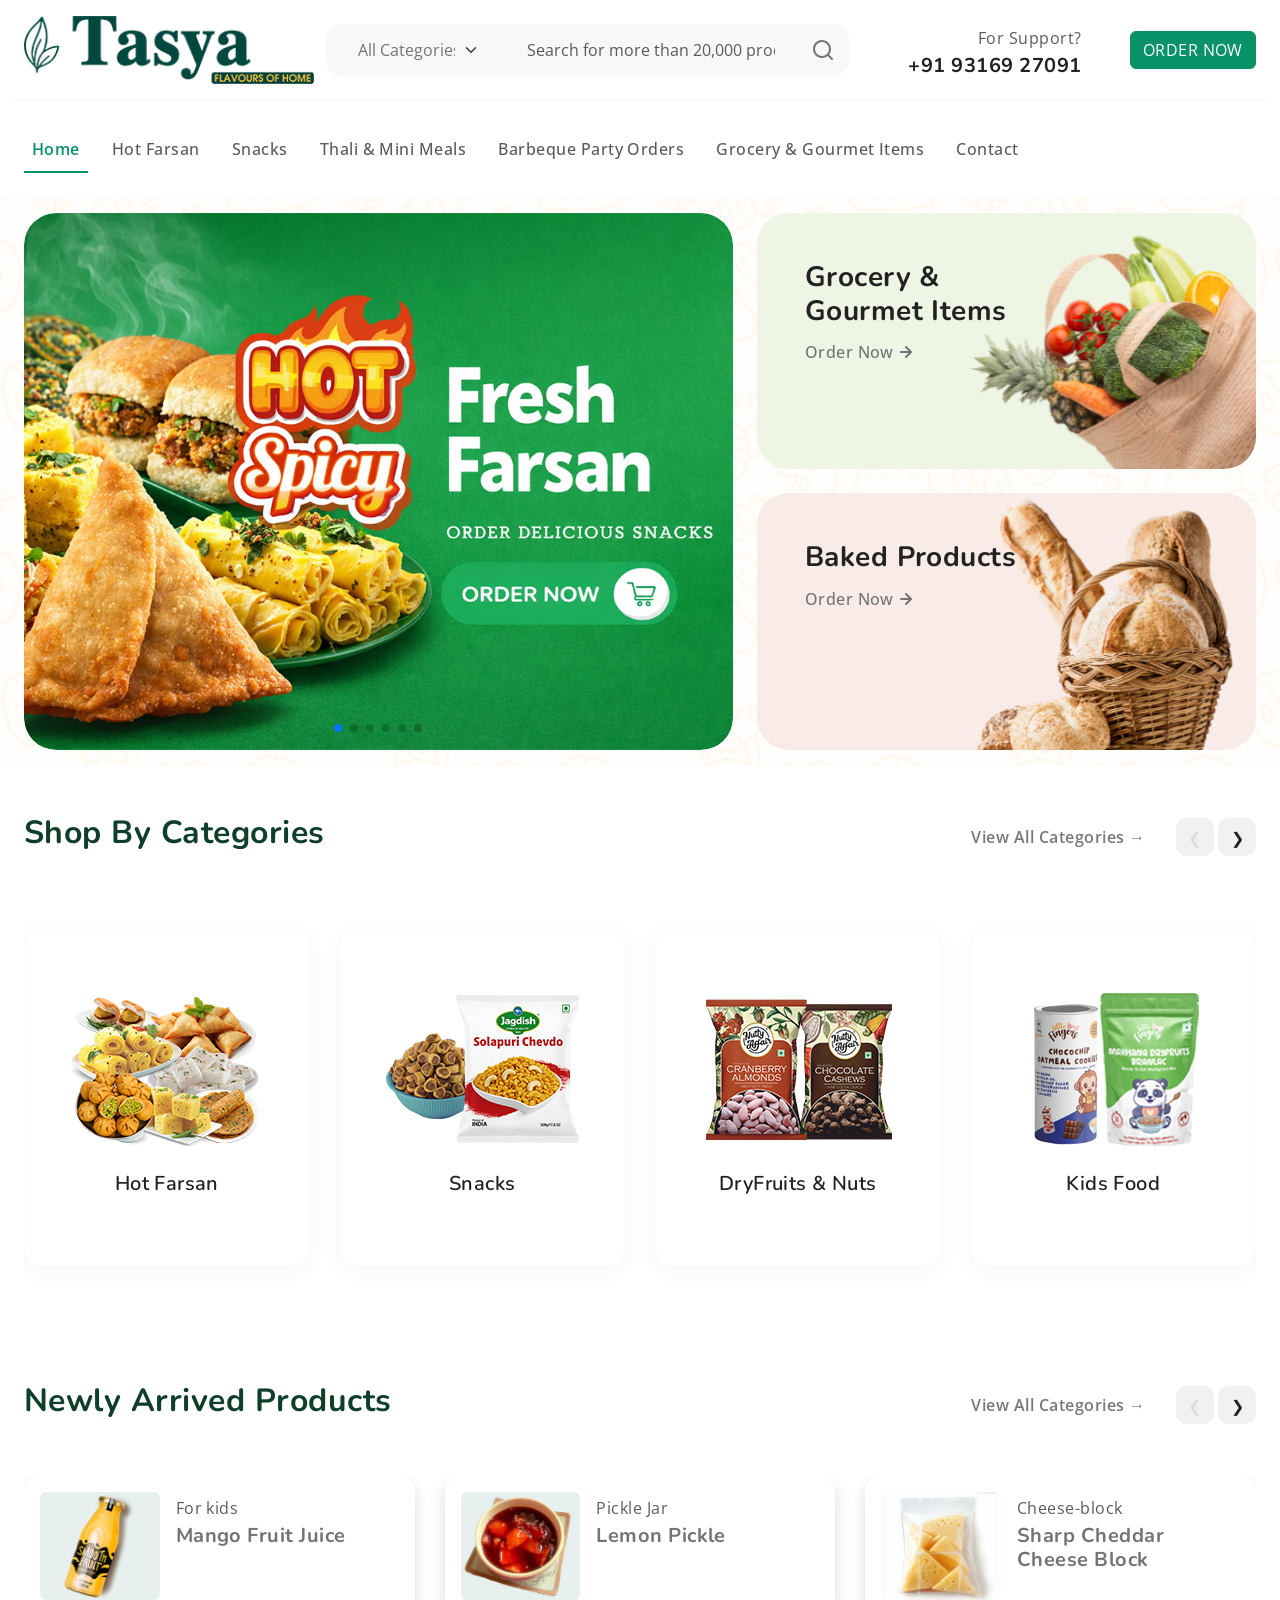
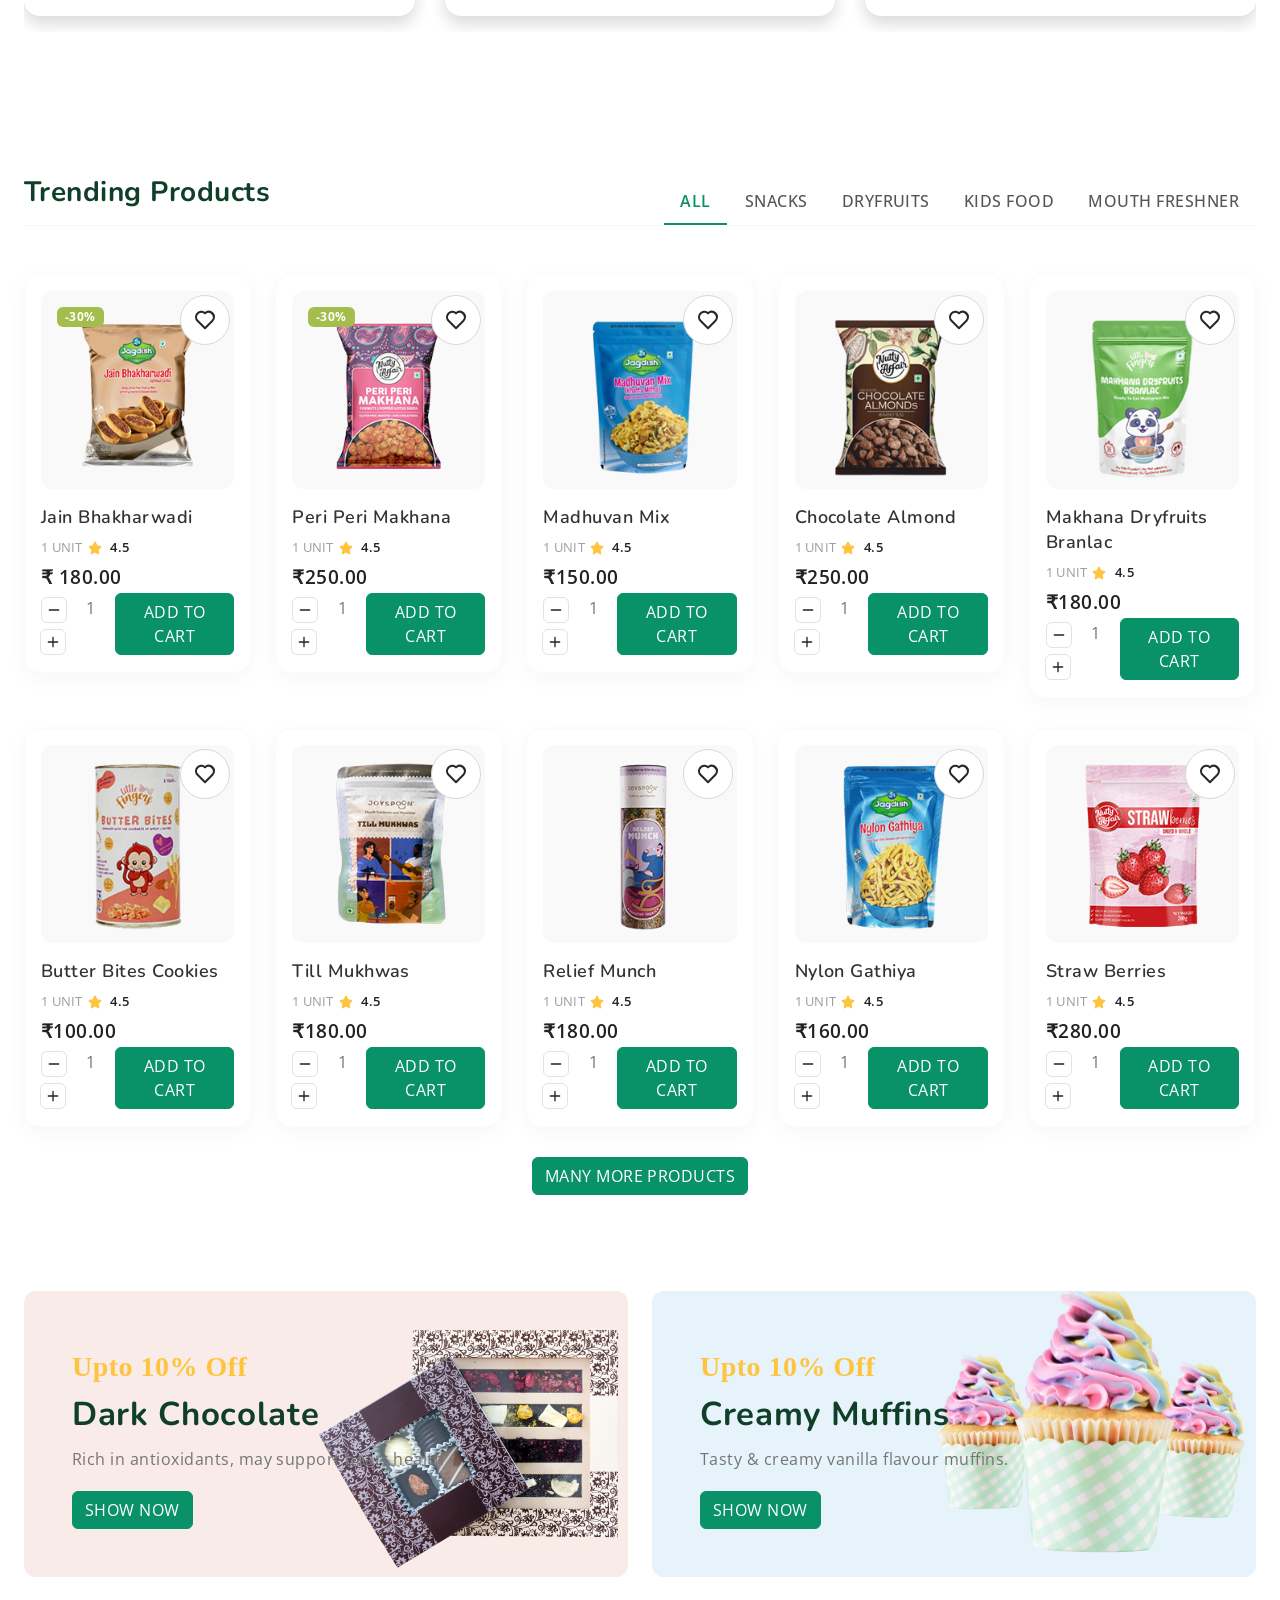
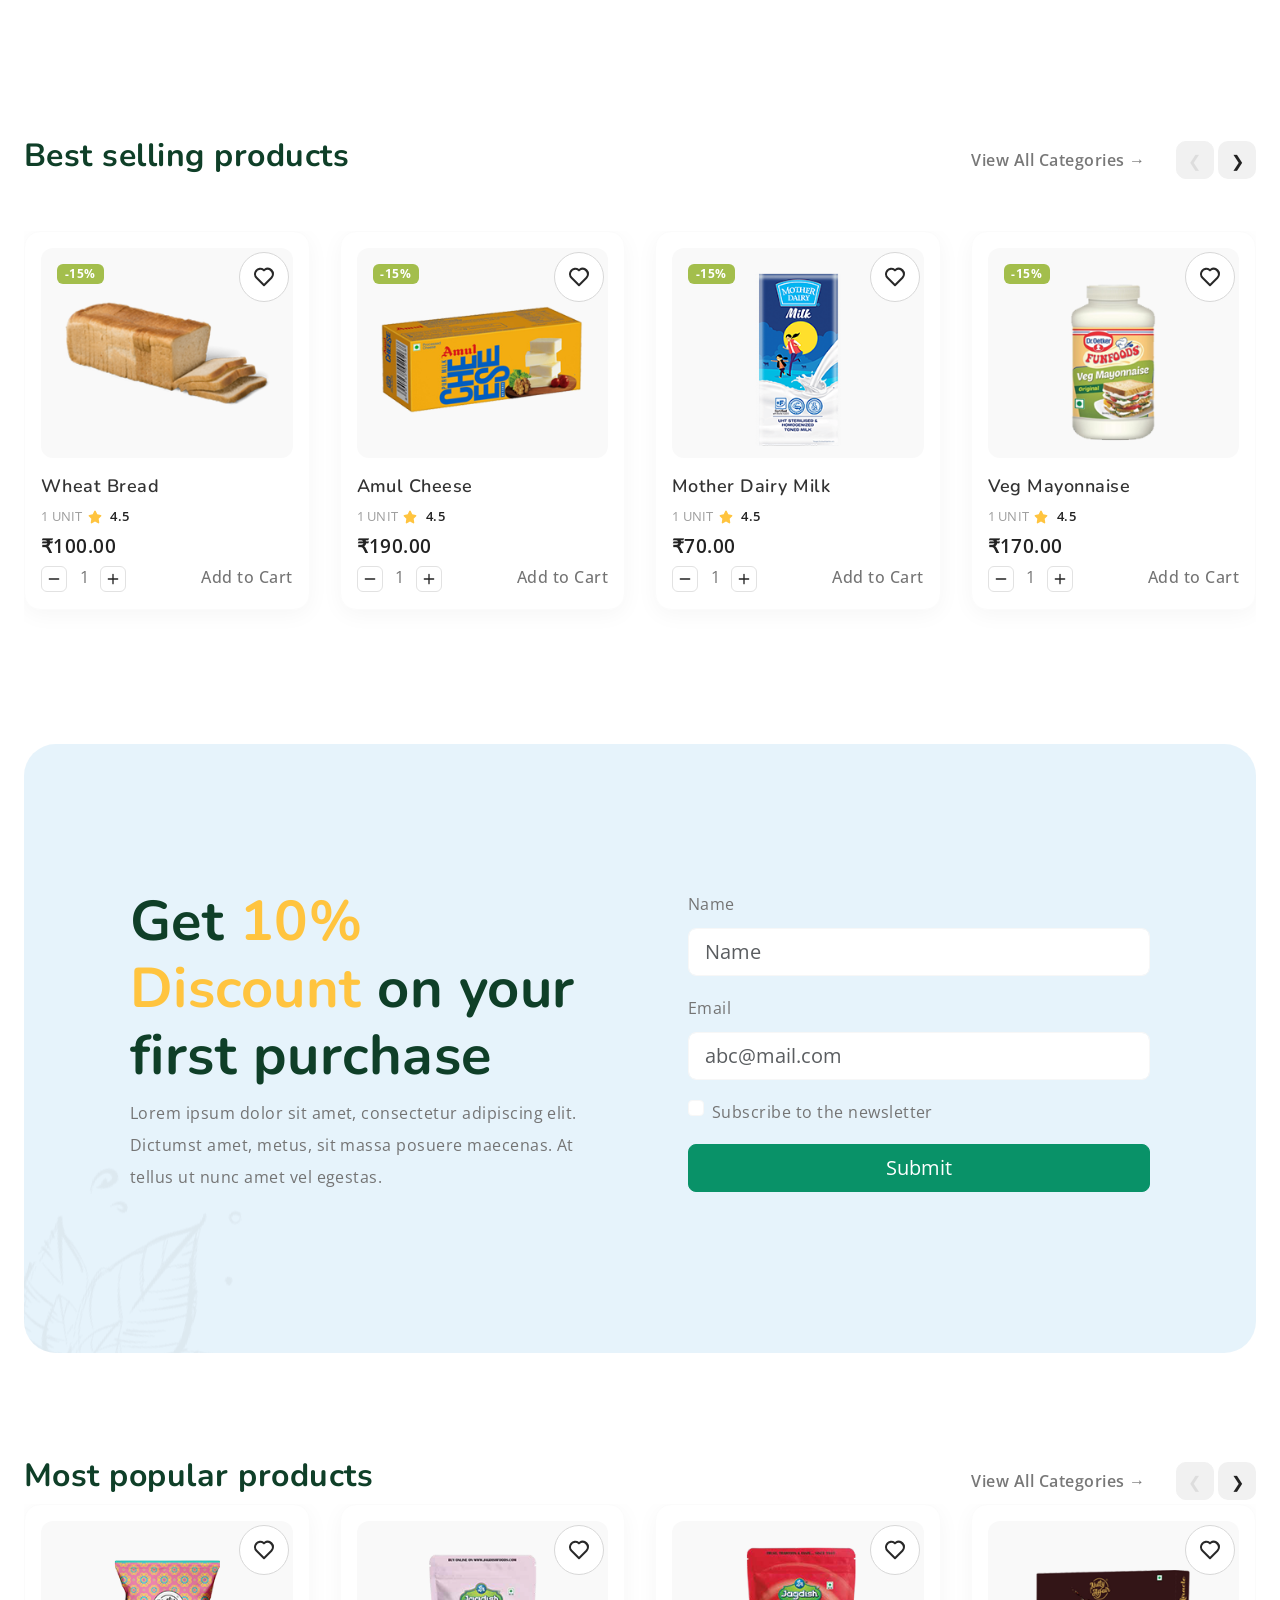
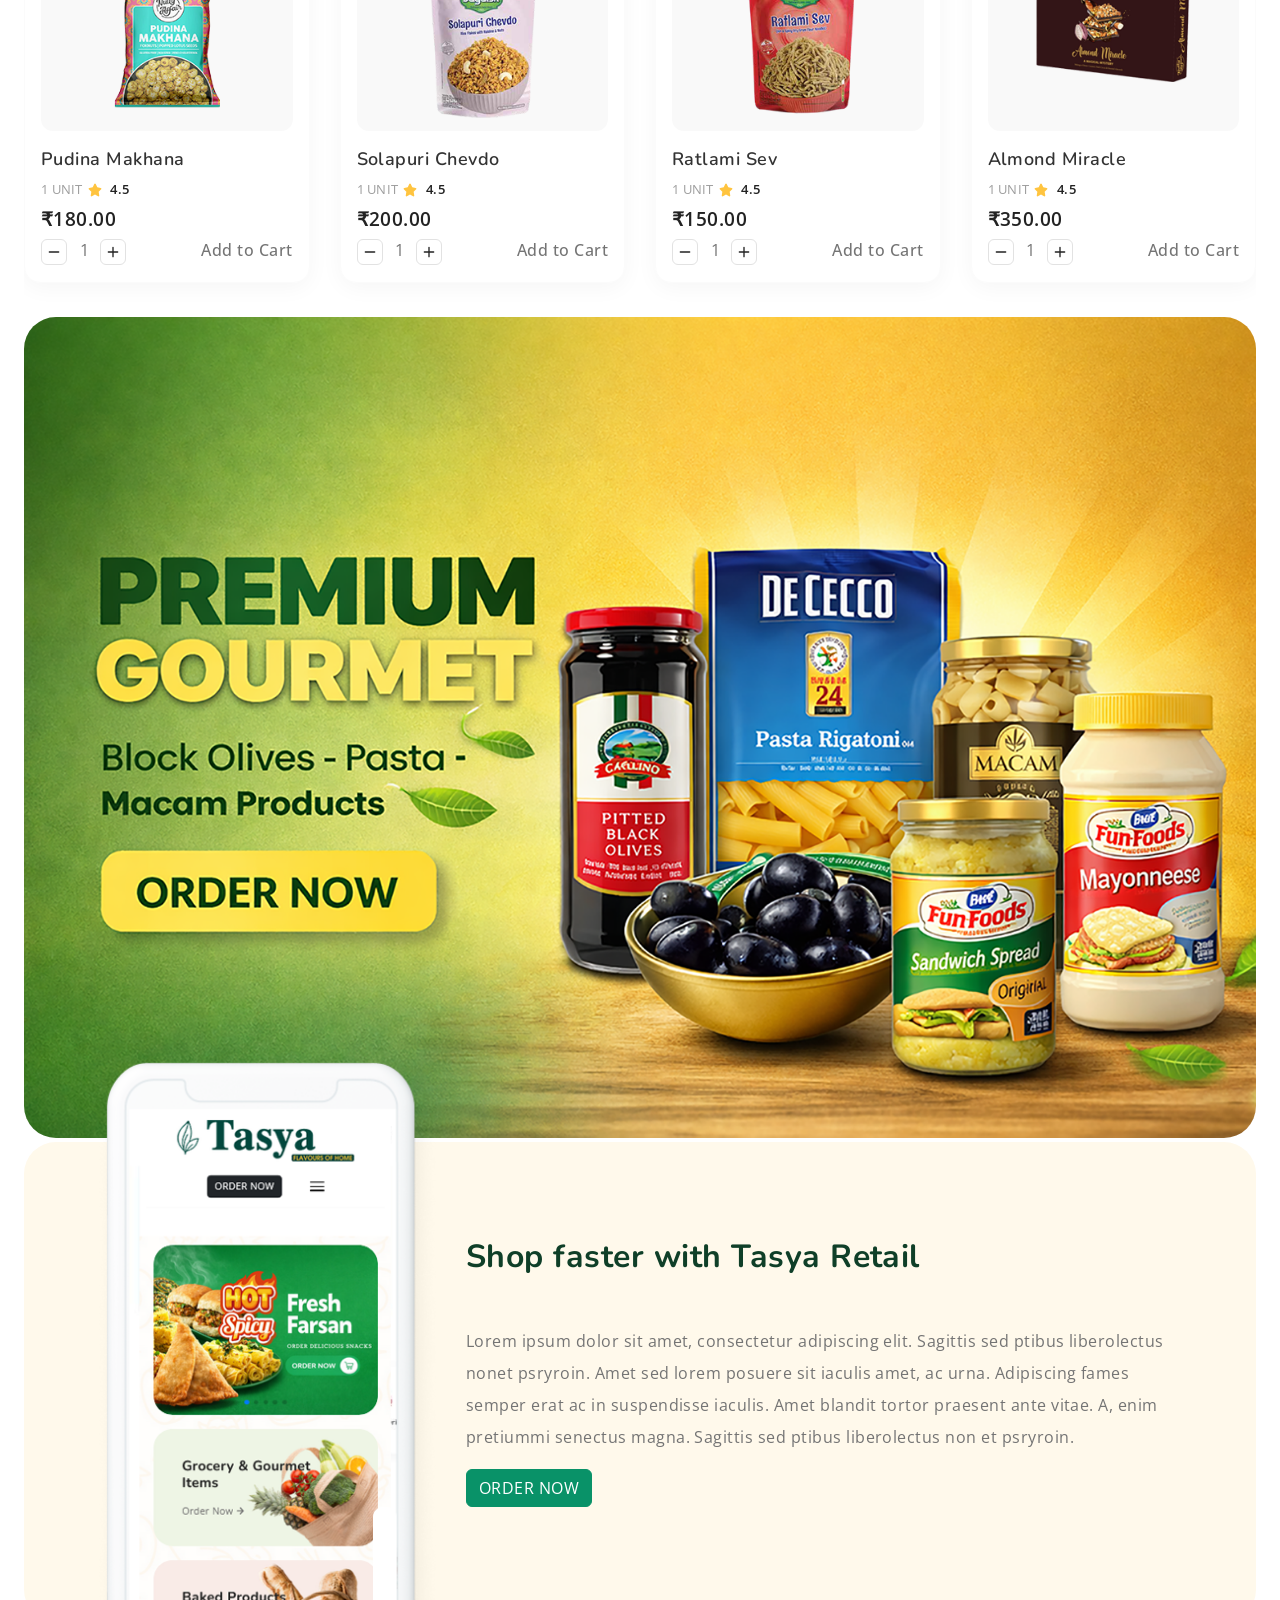
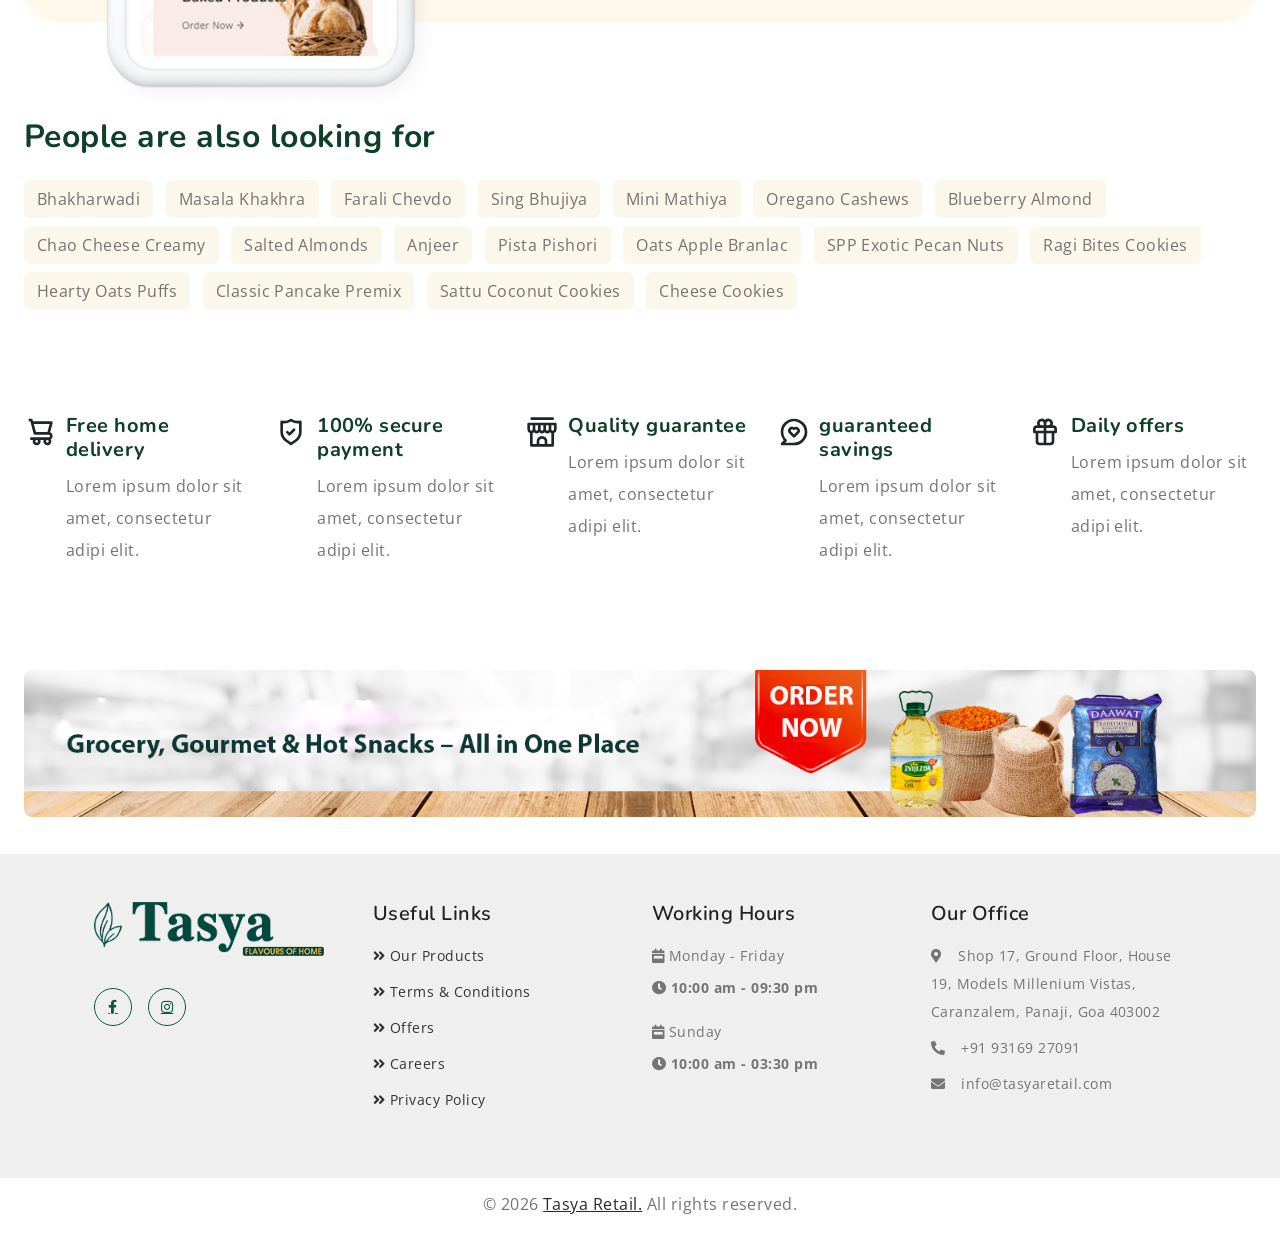
<file: index.html>
<!DOCTYPE html>
<html lang="en">
  <head>
    <title>Tasya Retail - Gourmet Store</title>
    <meta charset="utf-8">
    <meta http-equiv="X-UA-Compatible" content="IE=edge">
    <meta name="viewport" content="width=device-width, initial-scale=1.0">
    <meta name="format-detection" content="telephone=no">
    <meta name="apple-mobile-web-app-capable" content="yes">
    <meta name="author" content="">
    <meta name="keywords" content="">
    <meta name="description" content="">

    <link rel="stylesheet" href="https://cdn.jsdelivr.net/npm/swiper@9/swiper-bundle.min.css">
    <link href="https://cdn.jsdelivr.net/npm/bootstrap@5.3.0-alpha3/dist/css/bootstrap.min.css" rel="stylesheet" integrity="sha384-KK94CHFLLe+nY2dmCWGMq91rCGa5gtU4mk92HdvYe+M/SXH301p5ILy+dN9+nJOZ" crossorigin="anonymous">
    <link rel="stylesheet" type="text/css" href="css/vendor.css">
    <link rel="stylesheet" type="text/css" href="style.css">

    <link rel="preconnect" href="https://fonts.googleapis.com">
    <link rel="preconnect" href="https://fonts.gstatic.com" crossorigin>
    <link href="https://fonts.googleapis.com/css2?family=Nunito:wght@400;700&family=Open+Sans:ital,wght@0,400;0,700;1,400;1,700&display=swap" rel="stylesheet">

      <!-- Icon Font Stylesheet -->
    <link href="https://cdnjs.cloudflare.com/ajax/libs/font-awesome/5.10.0/css/all.min.css" rel="stylesheet">
    <link href="https://cdn.jsdelivr.net/npm/bootstrap-icons@1.4.1/font/bootstrap-icons.css" rel="stylesheet">

  </head>
  <body data-bs-target="#mainNav" data-bs-offset="120" tabindex="0">

    <svg xmlns="http://www.w3.org/2000/svg" style="display: none;">
      <defs>
        <symbol xmlns="http://www.w3.org/2000/svg" id="link" viewBox="0 0 24 24">
          <path fill="currentColor" d="M12 19a1 1 0 1 0-1-1a1 1 0 0 0 1 1Zm5 0a1 1 0 1 0-1-1a1 1 0 0 0 1 1Zm0-4a1 1 0 1 0-1-1a1 1 0 0 0 1 1Zm-5 0a1 1 0 1 0-1-1a1 1 0 0 0 1 1Zm7-12h-1V2a1 1 0 0 0-2 0v1H8V2a1 1 0 0 0-2 0v1H5a3 3 0 0 0-3 3v14a3 3 0 0 0 3 3h14a3 3 0 0 0 3-3V6a3 3 0 0 0-3-3Zm1 17a1 1 0 0 1-1 1H5a1 1 0 0 1-1-1v-9h16Zm0-11H4V6a1 1 0 0 1 1-1h1v1a1 1 0 0 0 2 0V5h8v1a1 1 0 0 0 2 0V5h1a1 1 0 0 1 1 1ZM7 15a1 1 0 1 0-1-1a1 1 0 0 0 1 1Zm0 4a1 1 0 1 0-1-1a1 1 0 0 0 1 1Z"/>
        </symbol>
        <symbol xmlns="http://www.w3.org/2000/svg" id="arrow-right" viewBox="0 0 24 24">
          <path fill="currentColor" d="M17.92 11.62a1 1 0 0 0-.21-.33l-5-5a1 1 0 0 0-1.42 1.42l3.3 3.29H7a1 1 0 0 0 0 2h7.59l-3.3 3.29a1 1 0 0 0 0 1.42a1 1 0 0 0 1.42 0l5-5a1 1 0 0 0 .21-.33a1 1 0 0 0 0-.76Z"/>
        </symbol>
        <symbol xmlns="http://www.w3.org/2000/svg" id="category" viewBox="0 0 24 24">
          <path fill="currentColor" d="M19 5.5h-6.28l-.32-1a3 3 0 0 0-2.84-2H5a3 3 0 0 0-3 3v13a3 3 0 0 0 3 3h14a3 3 0 0 0 3-3v-10a3 3 0 0 0-3-3Zm1 13a1 1 0 0 1-1 1H5a1 1 0 0 1-1-1v-13a1 1 0 0 1 1-1h4.56a1 1 0 0 1 .95.68l.54 1.64a1 1 0 0 0 .95.68h7a1 1 0 0 1 1 1Z"/>
        </symbol>
        <symbol xmlns="http://www.w3.org/2000/svg" id="calendar" viewBox="0 0 24 24">
          <path fill="currentColor" d="M19 4h-2V3a1 1 0 0 0-2 0v1H9V3a1 1 0 0 0-2 0v1H5a3 3 0 0 0-3 3v12a3 3 0 0 0 3 3h14a3 3 0 0 0 3-3V7a3 3 0 0 0-3-3Zm1 15a1 1 0 0 1-1 1H5a1 1 0 0 1-1-1v-7h16Zm0-9H4V7a1 1 0 0 1 1-1h2v1a1 1 0 0 0 2 0V6h6v1a1 1 0 0 0 2 0V6h2a1 1 0 0 1 1 1Z"/>
        </symbol>
        <symbol xmlns="http://www.w3.org/2000/svg" id="heart" viewBox="0 0 24 24">
          <path fill="currentColor" d="M20.16 4.61A6.27 6.27 0 0 0 12 4a6.27 6.27 0 0 0-8.16 9.48l7.45 7.45a1 1 0 0 0 1.42 0l7.45-7.45a6.27 6.27 0 0 0 0-8.87Zm-1.41 7.46L12 18.81l-6.75-6.74a4.28 4.28 0 0 1 3-7.3a4.25 4.25 0 0 1 3 1.25a1 1 0 0 0 1.42 0a4.27 4.27 0 0 1 6 6.05Z"/>
        </symbol>
        <symbol xmlns="http://www.w3.org/2000/svg" id="plus" viewBox="0 0 24 24">
          <path fill="currentColor" d="M19 11h-6V5a1 1 0 0 0-2 0v6H5a1 1 0 0 0 0 2h6v6a1 1 0 0 0 2 0v-6h6a1 1 0 0 0 0-2Z"/>
        </symbol>
        <symbol xmlns="http://www.w3.org/2000/svg" id="minus" viewBox="0 0 24 24">
          <path fill="currentColor" d="M19 11H5a1 1 0 0 0 0 2h14a1 1 0 0 0 0-2Z"/>
        </symbol>
        <symbol xmlns="http://www.w3.org/2000/svg" id="cart" viewBox="0 0 24 24">
          <path fill="currentColor" d="M8.5 19a1.5 1.5 0 1 0 1.5 1.5A1.5 1.5 0 0 0 8.5 19ZM19 16H7a1 1 0 0 1 0-2h8.491a3.013 3.013 0 0 0 2.885-2.176l1.585-5.55A1 1 0 0 0 19 5H6.74a3.007 3.007 0 0 0-2.82-2H3a1 1 0 0 0 0 2h.921a1.005 1.005 0 0 1 .962.725l.155.545v.005l1.641 5.742A3 3 0 0 0 7 18h12a1 1 0 0 0 0-2Zm-1.326-9l-1.22 4.274a1.005 1.005 0 0 1-.963.726H8.754l-.255-.892L7.326 7ZM16.5 19a1.5 1.5 0 1 0 1.5 1.5a1.5 1.5 0 0 0-1.5-1.5Z"/>
        </symbol>
        <symbol xmlns="http://www.w3.org/2000/svg" id="check" viewBox="0 0 24 24">
          <path fill="currentColor" d="M18.71 7.21a1 1 0 0 0-1.42 0l-7.45 7.46l-3.13-3.14A1 1 0 1 0 5.29 13l3.84 3.84a1 1 0 0 0 1.42 0l8.16-8.16a1 1 0 0 0 0-1.47Z"/>
        </symbol>
        <symbol xmlns="http://www.w3.org/2000/svg" id="trash" viewBox="0 0 24 24">
          <path fill="currentColor" d="M10 18a1 1 0 0 0 1-1v-6a1 1 0 0 0-2 0v6a1 1 0 0 0 1 1ZM20 6h-4V5a3 3 0 0 0-3-3h-2a3 3 0 0 0-3 3v1H4a1 1 0 0 0 0 2h1v11a3 3 0 0 0 3 3h8a3 3 0 0 0 3-3V8h1a1 1 0 0 0 0-2ZM10 5a1 1 0 0 1 1-1h2a1 1 0 0 1 1 1v1h-4Zm7 14a1 1 0 0 1-1 1H8a1 1 0 0 1-1-1V8h10Zm-3-1a1 1 0 0 0 1-1v-6a1 1 0 0 0-2 0v6a1 1 0 0 0 1 1Z"/>
        </symbol>
        <symbol xmlns="http://www.w3.org/2000/svg" id="star-outline" viewBox="0 0 15 15">
          <path fill="none" stroke="currentColor" stroke-linecap="round" stroke-linejoin="round" d="M7.5 9.804L5.337 11l.413-2.533L4 6.674l2.418-.37L7.5 4l1.082 2.304l2.418.37l-1.75 1.793L9.663 11L7.5 9.804Z"/>
        </symbol>
        <symbol xmlns="http://www.w3.org/2000/svg" id="star-solid" viewBox="0 0 15 15">
          <path fill="currentColor" d="M7.953 3.788a.5.5 0 0 0-.906 0L6.08 5.85l-2.154.33a.5.5 0 0 0-.283.843l1.574 1.613l-.373 2.284a.5.5 0 0 0 .736.518l1.92-1.063l1.921 1.063a.5.5 0 0 0 .736-.519l-.373-2.283l1.574-1.613a.5.5 0 0 0-.283-.844L8.921 5.85l-.968-2.062Z"/>
        </symbol>
        <symbol xmlns="http://www.w3.org/2000/svg" id="search" viewBox="0 0 24 24">
          <path fill="currentColor" d="M21.71 20.29L18 16.61A9 9 0 1 0 16.61 18l3.68 3.68a1 1 0 0 0 1.42 0a1 1 0 0 0 0-1.39ZM11 18a7 7 0 1 1 7-7a7 7 0 0 1-7 7Z"/>
        </symbol>
        <symbol xmlns="http://www.w3.org/2000/svg" id="user" viewBox="0 0 24 24">
          <path fill="currentColor" d="M15.71 12.71a6 6 0 1 0-7.42 0a10 10 0 0 0-6.22 8.18a1 1 0 0 0 2 .22a8 8 0 0 1 15.9 0a1 1 0 0 0 1 .89h.11a1 1 0 0 0 .88-1.1a10 10 0 0 0-6.25-8.19ZM12 12a4 4 0 1 1 4-4a4 4 0 0 1-4 4Z"/>
        </symbol>
        <symbol xmlns="http://www.w3.org/2000/svg" id="close" viewBox="0 0 15 15">
          <path fill="currentColor" d="M7.953 3.788a.5.5 0 0 0-.906 0L6.08 5.85l-2.154.33a.5.5 0 0 0-.283.843l1.574 1.613l-.373 2.284a.5.5 0 0 0 .736.518l1.92-1.063l1.921 1.063a.5.5 0 0 0 .736-.519l-.373-2.283l1.574-1.613a.5.5 0 0 0-.283-.844L8.921 5.85l-.968-2.062Z"/>
        </symbol>
      </defs>
    </svg>

    <div class="preloader-wrapper">
      <div class="preloader">
      </div>
    </div>

  <!--   <div class="offcanvas offcanvas-end" data-bs-scroll="true" tabindex="-1" id="offcanvasCart" aria-labelledby="My Cart">
      <div class="offcanvas-header justify-content-center">
        <button type="button" class="btn-close" data-bs-dismiss="offcanvas" aria-label="Close"></button>
      </div>
      <div class="offcanvas-body">
        <div class="order-md-last">
          <h4 class="d-flex justify-content-between align-items-center mb-3">
            <span class="text-primary">Your cart</span>
            <span class="badge bg-primary rounded-pill">3</span>
          </h4>
          <ul class="list-group mb-3">
            <li class="list-group-item d-flex justify-content-between lh-sm">
              <div>
                <h6 class="my-0">Growers cider</h6>
                <small class="text-body-secondary">Brief description</small>
              </div>
              <span class="text-body-secondary">$12</span>
            </li>
            <li class="list-group-item d-flex justify-content-between lh-sm">
              <div>
                <h6 class="my-0">Fresh grapes</h6>
                <small class="text-body-secondary">Brief description</small>
              </div>
              <span class="text-body-secondary">$8</span>
            </li>
            <li class="list-group-item d-flex justify-content-between lh-sm">
              <div>
                <h6 class="my-0">Heinz tomato ketchup</h6>
                <small class="text-body-secondary">Brief description</small>
              </div>
              <span class="text-body-secondary">$5</span>
            </li>
            <li class="list-group-item d-flex justify-content-between">
              <span>Total (USD)</span>
              <strong>$20</strong>
            </li>
          </ul>
  
          <button class="w-100 btn btn-primary btn-lg" type="submit">Continue to checkout</button>
        </div>
      </div>
    </div> -->
    
    <div class="offcanvas offcanvas-end" data-bs-scroll="true" tabindex="-1" id="offcanvasSearch" aria-labelledby="Search">
      <div class="offcanvas-header justify-content-center">
        <button type="button" class="btn-close" data-bs-dismiss="offcanvas" aria-label="Close"></button>
      </div>
      <div class="offcanvas-body">
        <div class="order-md-last">
          <h4 class="d-flex justify-content-between align-items-center mb-3">
            <span class="text-primary">Search</span>
          </h4>
          <form role="search" action="index.html" method="get" class="d-flex mt-3 gap-0">
            <input class="form-control rounded-start rounded-0 bg-light" type="email" placeholder="What are you looking for?" aria-label="What are you looking for?">
            <button class="btn btn-dark rounded-end rounded-0" type="submit">Search</button>
          </form>
        </div>
      </div>
    </div>

    <header id="mainHeader">
      <div class="container-fluid">
        <div class="row py-3 border-bottom">
          
          <div class="col-sm-4 col-lg-3 text-center text-sm-start">
            <div class="main-logo">
              <a href="index.html">
                <img src="images/tasya-logo-green.png" alt="logo" class="img-fluid">
              </a>
            </div>
          </div>
          
          <div class="col-sm-6 offset-sm-2 offset-md-0 col-lg-5 d-none d-lg-block">
            <div class="search-bar row bg-light p-2 my-2 rounded-4">
              <div class="col-md-4 d-none d-md-block">
                <select class="form-select border-0 bg-transparent">
                  <option>All Categories</option>
                  <option>Groceries</option>
                  <option>Gourmet Items</option>
                  <option>Hot Farsan</option>
                </select>
              </div>
              <div class="col-11 col-md-7">
                <form id="search-form" class="text-center" action="index.html" method="post">
                  <input type="text" class="form-control border-0 bg-transparent" placeholder="Search for more than 20,000 products" />
                </form>
              </div>
              <div class="col-1">
                <svg xmlns="http://www.w3.org/2000/svg" width="24" height="24" viewBox="0 0 24 24"><path fill="currentColor" d="M21.71 20.29L18 16.61A9 9 0 1 0 16.61 18l3.68 3.68a1 1 0 0 0 1.42 0a1 1 0 0 0 0-1.39ZM11 18a7 7 0 1 1 7-7a7 7 0 0 1-7 7Z"/></svg>
              </div>
            </div>
          </div>
          
          <div class="col-sm-8 col-lg-4 d-flex justify-content-end gap-5 align-items-center mt-4 mt-sm-0 justify-content-center justify-content-sm-end">
            <div class="support-box text-end d-none d-xl-block">
              <span class="fs-6 text-muted">For Support?</span>
              <h5 class="mb-0">+91 93169 27091</h5>
            </div>

           <!--  <ul class="d-flex justify-content-end list-unstyled m-0">
              <li>
                <a href="#" class="rounded-circle bg-light p-2 mx-1">
                  <svg width="24" height="24" viewBox="0 0 24 24"><use xlink:href="#user"></use></svg>
                </a>
              </li>
              <li>
                <a href="#" class="rounded-circle bg-light p-2 mx-1">
                  <svg width="24" height="24" viewBox="0 0 24 24"><use xlink:href="#heart"></use></svg>
                </a>
              </li>
              <li class="d-lg-none">
                <a href="#" class="rounded-circle bg-light p-2 mx-1" data-bs-toggle="offcanvas" data-bs-target="#offcanvasCart" aria-controls="offcanvasCart">
                  <svg width="24" height="24" viewBox="0 0 24 24"><use xlink:href="#cart"></use></svg>
                </a>
              </li>
              <li class="d-lg-none">
                <a href="#" class="rounded-circle bg-light p-2 mx-1" data-bs-toggle="offcanvas" data-bs-target="#offcanvasSearch" aria-controls="offcanvasSearch">
                  <svg width="24" height="24" viewBox="0 0 24 24"><use xlink:href="#search"></use></svg>
                </a>
              </li>
            </ul> -->

            <div>
              <a href="https://tasya1.petpooja.com/" target="_blank" class="btn btn-dark text-uppercase">Order Now</a>
            </div>

              <button class="navbar-toggler" type="button" data-bs-toggle="offcanvas" data-bs-target="#offcanvasNavbar"
                aria-controls="offcanvasNavbar" id="hide-desk">
                <span class="navbar-toggler-icon"></span>
              </button>

           <!--  <div class="cart text-end d-none d-lg-block dropdown">
              <button class="border-0 bg-transparent d-flex flex-column gap-2 lh-1" type="button" data-bs-toggle="offcanvas" data-bs-target="#offcanvasCart" aria-controls="offcanvasCart">
                <span class="fs-6 text-muted dropdown-toggle">Your Cart</span>
                <span class="cart-total fs-5 fw-bold">$1290.00</span>
              </button>
            </div> -->
          </div>

        </div>
      </div>
      <div class="container-fluid">
        <div class="row py-3">
          <div class="d-flex justify-content-right justify-content-sm-between align-items-right">
            <nav class="main-menu d-flex navbar navbar-expand-lg">

            

              <div class="offcanvas offcanvas-end" tabindex="-1" id="offcanvasNavbar" aria-labelledby="offcanvasNavbarLabel">

                <div class="offcanvas-header justify-content-right">
                  <button type="button" class="btn-close" data-bs-dismiss="offcanvas" aria-label="Close"></button>
                </div>

                <div class="offcanvas-body">
              
                <!--   <select class="filter-categories border-0 mb-0 me-5">
                    <option>Shop by categories</option>
                    <option>Groceries</option>
                    <option>Drinks</option>
                    <option>Gourmet Items</option>
                  </select> -->
              
                  <ul class="navbar-nav justify-content-end menu-list list-unstyled d-flex gap-md-3 mb-0" id="mainNav">
                    <li class="nav-item">
                      <a href="#home" class="nav-link">Home</a>
                    </li>
                    <li class="nav-item dropdown">
                      <a href="#farsan" class="nav-link">Hot Farsan</a>
                    </li>
                    <li class="nav-item">
                      <a href="#snacks" class="nav-link">Snacks</a>
                    </li>
                    <li class="nav-item">
                      <a href="#thali" class="nav-link">Thali & Mini Meals</a>
                    </li>

                     <li class="nav-item">
                      <a href="#bbq" class="nav-link">Barbeque Party Orders</a>
                    </li>

                     <li class="nav-item">
                      <a href="#grocery" class="nav-link">Grocery & Gourmet Items</a>
                    </li>

                     <li class="nav-item">
                      <a href="#contact" class="nav-link">Contact</a>
                    </li>
                   <!--  <li class="nav-item dropdown">
                      <a class="nav-link dropdown-toggle" role="button" id="pages" data-bs-toggle="dropdown" aria-expanded="false">Pages</a>
                      <ul class="dropdown-menu" aria-labelledby="pages">
                        <li><a href="index.html" class="dropdown-item">About Us </a></li>
                        <li><a href="index.html" class="dropdown-item">Shop </a></li>
                        <li><a href="index.html" class="dropdown-item">Single Product </a></li>
                        <li><a href="index.html" class="dropdown-item">Cart </a></li>
                        <li><a href="index.html" class="dropdown-item">Checkout </a></li>
                        <li><a href="index.html" class="dropdown-item">Blog </a></li>
                        <li><a href="index.html" class="dropdown-item">Single Post </a></li>
                        <li><a href="index.html" class="dropdown-item">Styles </a></li>
                        <li><a href="index.html" class="dropdown-item">Contact </a></li>
                        <li><a href="index.html" class="dropdown-item">Thank You </a></li>
                        <li><a href="index.html" class="dropdown-item">My Account </a></li>
                        <li><a href="index.html" class="dropdown-item">404 Error </a></li>
                      </ul>
                    </li> -->
                    <!-- <li class="nav-item">
                      <a href="#brand" class="nav-link">Brand</a>
                    </li>
                    <li class="nav-item">
                      <a href="#sale" class="nav-link">Sale</a>
                    </li>
                    <li class="nav-item">
                      <a href="#blog" class="nav-link">Blog</a>
                    </li> -->
                  </ul>
                
                </div>

              </div>
          </div>
        </div>
      </div>
    </header>

    <section id="home" class="py-3" style="background-image: url('images/background-pattern.jpg'); background-repeat: no-repeat; background-size: cover;">
  <div class="container-fluid">

    <div class="row g-4 align-items-stretch">

      <!-- LEFT SLIDER -->
      <div class="col-md-7">
        <div class="swiper main-swiper h-100 rounded-5 overflow-hidden">
          <div class="swiper-wrapper">

            <div class="swiper-slide">
              <img src="images/slider-1.jpg" class="img-fluid w-100 rounded-5">
            </div>

            <div class="swiper-slide">
              <img src="images/slider-2.jpg" class="img-fluid w-100 rounded-5">
            </div>

            <div class="swiper-slide">
              <img src="images/slider-3.jpg" class="img-fluid w-100 rounded-5">
            </div>

            <div class="swiper-slide">
              <img src="images/slider-4.jpg" class="img-fluid w-100 rounded-5">
            </div>

            <div class="swiper-slide">
              <img src="images/slider-5.jpg" class="img-fluid w-100 rounded-5">
            </div>

             <div class="swiper-slide">
              <img src="images/slider-6.jpg" class="img-fluid w-100 rounded-5">
            </div>

          </div>

          <div class="swiper-pagination"></div>
        </div>
      </div>

      <!-- RIGHT ADS -->
      <div class="col-md-5 d-flex flex-column gap-4">

        <!-- Top Ad -->
        <div class="banner-ad bg-success-subtle rounded-5 h-100 p-5"
             style="background:url('images/ad-image-1.png') no-repeat right bottom / contain;">

          <div class="content-wrapper col-md-7">
            <!-- <div class="categories sale mb-3 pb-3">5% off</div> -->
            <h3 class="banner-title">Grocery & Gourmet Items</h3>
            <a href="https://tasya1.petpooja.com/" target="_blank"
               class="d-flex align-items-center nav-link">
              Order Now
              <svg width="24" height="24">
                <use xlink:href="#arrow-right"></use>
              </svg>
            </a>
          </div>

        </div>

        <!-- Bottom Ad -->
        <div class="banner-ad bg-danger rounded-5 h-100 p-5"
             style="background:url('images/ad-image-2.png') no-repeat right bottom / contain;">

          <div class="content-wrapper col-md-7">
            <!-- <div class="categories sale mb-3 pb-3">5% off</div> -->
            <h3 class="item-title">Baked Products</h3>
            <a href="https://tasya1.petpooja.com/" target="_blank"
               class="d-flex align-items-center nav-link">
              Order Now
              <svg width="24" height="24">
                <use xlink:href="#arrow-right"></use>
              </svg>
            </a>
          </div>

        </div>

      </div>

    </div>

  </div>
</section>
    
   <!--  <section class="py-3" style="background-image: url('images/background-pattern.jpg');background-repeat: no-repeat;background-size: cover;">
      <div class="container-fluid">

        <div class="row">
          <div class="col-md-12">
            <div class="row banner-content ">
                 <div class="col-md-7  ">
                   <div class="swiper main-swiper">
                  <div class="swiper-wrapper ">

                      <div class="swiper-slide rounded-5">
                      <div class="row banner-content">                         
                          <img src="images/slider-1.jpg" class="img-fluid rounded-5">
                      </div>
                    </div>

                      <div class="swiper-slide">
                      <div class="row banner-content">                         
                          <img src="images/slider-2.jpg" class="img-fluid rounded-5">
                      </div>
                    </div>

                        <div class="swiper-slide">
                      <div class="row banner-content">                         
                          <img src="images/slider-3.jpg" class="img-fluid rounded-5">
                      </div>
                    </div>

                     <div class="swiper-slide">
                      <div class="row banner-content">                         
                          <img src="images/slider-4.jpg" class="img-fluid rounded-5">
                      </div>
                    </div>

                     <div class="swiper-slide">
                      <div class="row banner-content">                         
                          <img src="images/slider-5.jpg" class="img-fluid rounded-5">
                      </div>
                    </div>

                  </div>
                  
                  <div class="swiper-pagination"></div>

                </div>

                 </div>

                   <div class="col-md-5 ">
                    <div class="row">
                         <div class="col-md-12"> 
                              <div class="banner-ad bg-success-subtle block-2" style="background:url('images/ad-image-1.png') no-repeat;background-position: right bottom">
                <div class="row banner-content p-5">

                  <div class="content-wrapper col-md-7">
                    <div class="categories sale mb-3 pb-3">20% off</div>
                    <h3 class="banner-title">Grocery & Gourmet Items</h3>
                    <a href="https://tasya1.petpooja.com/" target="_blank" class="d-flex align-items-center nav-link">Order Now <svg width="24" height="24"><use xlink:href="#arrow-right"></use></svg></a>
                  </div>

                </div>
              </div>
                         </div>
                         </div>

                         <div class="row py-5">
                         <div class="col-md-12"> 
                            <div class="banner-ad bg-danger block-3" style="background:url('images/ad-image-2.png') no-repeat;background-position: right bottom">
                <div class="row banner-content p-5">

                  <div class="content-wrapper col-md-7">
                    <div class="categories sale mb-3 pb-3">15% off</div>
                    <h3 class="item-title">Baked Products</h3>
                    <a href="https://tasya1.petpooja.com/" target="_blank" class="d-flex align-items-center nav-link">Order Now<svg width="24" height="24"><use xlink:href="#arrow-right"></use></svg></a>
                  </div>

                </div>
              </div>
                         </div>
                    </div>
                 </div>
            </div>
          </div>
</div>


       <!--  <div class="row">
          <div class="col-md-12">

            <div class="banner-blocks">
            
              <div class="banner-ad large bg-info block-1">

                <div class="swiper main-swiper">
                  <div class="swiper-wrapper">

                      <div class="swiper-slide">
                      <div class="row banner-content">                         
                          <img src="images/slider-1.jpg" class="img-fluid">
                      </div>
                    </div>

                      <div class="swiper-slide">
                      <div class="row banner-content">                         
                          <img src="images/slider-2.jpg" class="img-fluid">
                      </div>
                    </div>

                        <div class="swiper-slide">
                      <div class="row banner-content">                         
                          <img src="images/slider-3.jpg" class="img-fluid">
                      </div>
                    </div>

                     <div class="swiper-slide">
                      <div class="row banner-content">                         
                          <img src="images/slider-4.jpg" class="img-fluid">
                      </div>
                    </div>

                     <div class="swiper-slide">
                      <div class="row banner-content">                         
                          <img src="images/slider-5.jpg" class="img-fluid">
                      </div>
                    </div>


                  </div>
                  
                  <div class="swiper-pagination"></div>

                </div>
              </div>
              
              <div class="banner-ad bg-success-subtle block-2" style="background:url('images/ad-image-1.png') no-repeat;background-position: right bottom">
                <div class="row banner-content p-5">

                  <div class="content-wrapper col-md-7">
                    <div class="categories sale mb-3 pb-3">20% off</div>
                    <h3 class="banner-title">Grocery & Gourmet Items</h3>
                    <a href="https://tasya1.petpooja.com/" target="_blank" class="d-flex align-items-center nav-link">Order Now <svg width="24" height="24"><use xlink:href="#arrow-right"></use></svg></a>
                  </div>

                </div>
              </div>

              <div class="banner-ad bg-danger block-3" style="background:url('images/ad-image-2.png') no-repeat;background-position: right bottom">
                <div class="row banner-content p-5">

                  <div class="content-wrapper col-md-7">
                    <div class="categories sale mb-3 pb-3">15% off</div>
                    <h3 class="item-title">Baked Products</h3>
                    <a href="https://tasya1.petpooja.com/" target="_blank" class="d-flex align-items-center nav-link">Order Now<svg width="24" height="24"><use xlink:href="#arrow-right"></use></svg></a>
                  </div>

                </div>
              </div>

            </div>
            
              
          </div>
        </div> --
      </div>
    </section> -->

    <section id="farsan" class="py-5 overflow-hidden">
      <div class="container-fluid">
        <div class="row">
          <div class="col-md-12">

            <div class="section-header d-flex flex-wrap justify-content-between mb-5">
              <h2 class="section-title text-green">Shop By Categories</h2>

              <div class="d-flex align-items-center">
                <a href="#" class="btn-link text-decoration-none">View All Categories →</a>
                <div class="swiper-buttons">
                  <button class="swiper-prev category-carousel-prev btn btn-yellow">❮</button>
                  <button class="swiper-next category-carousel-next btn btn-yellow">❯</button>
                </div>
              </div>
            </div>
            
          </div>
        </div>
        <div class="row">
          <div class="col-md-12">

            <div class="category-carousel swiper">
              <div class="swiper-wrapper">
                <a href="index.html" class="nav-link category-item swiper-slide">
                  <img src="images/icon-animal-products-drumsticks.png" alt="Category Thumbnail">
                  <h3 class="category-title">Hot Farsan</h3>
                </a>
                 <a href="index.html" class="nav-link category-item swiper-slide">
                  <img src="images/icon-vegetables-broccoli.png" alt="Category Thumbnail">
                  <h3 class="category-title">Snacks</h3>
                </a>
                <a href="index.html" class="nav-link category-item swiper-slide">
                  <img src="images/icon-soft-drinks-bottle.png" alt="Category Thumbnail">
                  <h3 class="category-title">DryFruits & Nuts</h3>
                </a>
                   <a href="index.html" class="nav-link category-item swiper-slide">
                  <img src="images/icon-bread-herb-flour.png" alt="Category Thumbnail">
                  <h3 class="category-title">Kids Food</h3>
                </a>
                <a href="index.html" class="nav-link category-item swiper-slide">
                  <img src="images/icon-vegetables-broccoli-1.png" alt="Category Thumbnail">
                  <h3 class="category-title">Mouth Freshner</h3>
                </a>
                  <a href="index.html" class="nav-link category-item swiper-slide">
                  <img src="images/icon-wine-glass-bottle.png" alt="Category Thumbnail">
                  <h3 class="category-title">Thali</h3>
                </a>
                <a href="index.html" class="nav-link category-item swiper-slide">
                  <img src="images/mini-meals.png" alt="Category Thumbnail">
                  <h3 class="category-title">Mini Meals</h3>
                </a>
                <a href="index.html" class="nav-link category-item swiper-slide">
                  <img src="images/bbq.png" alt="Category Thumbnail">
                  <h3 class="category-title">Barbeque</h3>
                </a>
                 <a href="index.html" class="nav-link category-item swiper-slide">
                  <img src="images/sweets.png" alt="Category Thumbnail">
                  <h3 class="category-title">Sweets</h3>
                </a>
                <a href="index.html" class="nav-link category-item swiper-slide">
                  <img src="images/grocery.png" alt="Category Thumbnail">
                  <h3 class="category-title">Grocery</h3>
                </a>
                <a href="index.html" class="nav-link category-item swiper-slide">
                  <img src="images/gourmet.png" alt="Category Thumbnail">
                  <h3 class="category-title">Gourmet Items</h3>
                </a>
               <!--  <a href="index.html" class="nav-link category-item swiper-slide">
                  <img src="images/icon-bread-baguette.png" alt="Category Thumbnail">
                  <h3 class="category-title">Baked Items</h3>
                </a> --> 
              </div>
            </div>

          </div>
        </div>
      </div>
    </section>


    <section id="snacks" class="py-5 overflow-hidden">
      <div class="container-fluid">
        <div class="row">
          <div class="col-md-12">

            <div class="section-header d-flex flex-wrap flex-wrap justify-content-between mb-5">
              
              <h2 class="section-title text-green">Newly Arrived Products</h2>

              <div class="d-flex align-items-center">
                <a href="#" class="btn-link text-decoration-none">View All Categories →</a>
                <div class="swiper-buttons">
                  <button class="swiper-prev brand-carousel-prev btn btn-yellow">❮</button>
                  <button class="swiper-next brand-carousel-next btn btn-yellow">❯</button>
                </div>  
              </div>
            </div>
            
          </div>
        </div>
        <div class="row">
          <div class="col-md-12">

            <div class="brand-carousel swiper">
              <div class="swiper-wrapper">
                
                <div class="swiper-slide">
                  <div class="card mb-3 p-3 rounded-4 shadow border-0">
                    <div class="row g-0">
                      <div class="col-md-4">
                        <img src="images/product-thumb-11-1.jpg" class="img-fluid rounded" alt="Card title">
                      </div>
                      <div class="col-md-8">
                        <div class="card-body py-0">
                          <p class="text-muted mb-0">For kids</p>
                          <h5 class="card-title">Mango Fruit Juice</h5>
                        </div>
                      </div>
                    </div>
                  </div>
                </div>
                <div class="swiper-slide">
                  <div class="card mb-3 p-3 rounded-4 shadow border-0">
                    <div class="row g-0">
                      <div class="col-md-4">
                        <img src="images/product-thumb-12-2.jpg" class="img-fluid rounded" alt="Card title">
                      </div>
                      <div class="col-md-8">
                        <div class="card-body py-0">
                          <p class="text-muted mb-0">Pickle Jar</p>
                          <h5 class="card-title">Lemon Pickle</h5>
                        </div>
                      </div>
                    </div>
                  </div>
                </div>
                <div class="swiper-slide">
                  <div class="card mb-3 p-3 rounded-4 shadow border-0">
                    <div class="row g-0">
                      <div class="col-md-4">
                        <img src="images/product-thumb-13-2.jpg" class="img-fluid rounded" alt="Card title">
                      </div>
                      <div class="col-md-8">
                        <div class="card-body py-0">
                          <p class="text-muted mb-0">Cheese-block</p>
                          <h5 class="card-title">Sharp Cheddar Cheese Block</h5>
                        </div>
                      </div>
                    </div>
                  </div>
                </div>
                <div class="swiper-slide">
                  <div class="card mb-3 p-3 rounded-4 shadow border-0">
                    <div class="row g-0">
                      <div class="col-md-4">
                        <img src="images/product-thumb-14-2.jpg" class="img-fluid rounded" alt="Card title">
                      </div>
                      <div class="col-md-8">
                        <div class="card-body py-0">
                          <p class="text-muted mb-0">Dairy,Bread</p>
                          <h5 class="card-title">Whole Wheat Sandwich Bread</h5>
                        </div>
                      </div>
                    </div>
                  </div>
                </div>
                <div class="swiper-slide">
                  <div class="card mb-3 p-3 rounded-4 shadow border-0">
                    <div class="row g-0">
                      <div class="col-md-4">
                        <img src="images/product-thumb-11.jpg" class="img-fluid rounded" alt="Card title">
                      </div>
                      <div class="col-md-8">
                        <div class="card-body py-0">
                          <p class="text-muted mb-0">Amber Jar</p>
                          <h5 class="card-title">Organic Honey </h5>
                        </div>
                      </div>
                    </div>
                  </div>
                </div>
                <div class="swiper-slide">
                  <div class="card mb-3 p-3 rounded-4 shadow border-0">
                    <div class="row g-0">
                      <div class="col-md-4">
                        <img src="images/product-thumb-12-3.jpg" class="img-fluid rounded" alt="Card title">
                      </div>
                      <div class="col-md-8">
                        <div class="card-body py-0">
                          <p class="text-muted mb-0">Dairy,Bread</p>
                          <h5 class="card-title">Britannia Cheese Slices</h5>
                        </div>
                      </div>
                    </div>
                  </div>
                </div>
                
              </div>
            </div>

          </div>
        </div>
      </div>
    </section>


    <section id="thali" class="py-5">
      <div class="container-fluid">
        
        <div class="row">
          <div class="col-md-12">

            <div class="bootstrap-tabs product-tabs">
              <div class="tabs-header d-flex justify-content-between border-bottom my-5">
                <h3 class="text-green">Trending Products</h3>
                <nav>
                  <div class="nav nav-tabs" id="nav-tab" role="tablist">
                    <a href="#" class="nav-link text-uppercase fs-6 active" id="nav-all-tab" data-bs-toggle="tab" data-bs-target="#nav-all">All</a>
                    <a href="#" class="nav-link text-uppercase fs-6" id="hotfarsan-tab" data-bs-toggle="tab" data-bs-target="#hotfarsan">Snacks</a>
                    <a href="#" class="nav-link text-uppercase fs-6" id="dry-tab" data-bs-toggle="tab" data-bs-target="#dry">Dryfruits</a>
                    <a href="#" class="nav-link text-uppercase fs-6" id="kids-tab" data-bs-toggle="tab" data-bs-target="#kids">Kids Food</a>
                    <a href="#" class="nav-link text-uppercase fs-6" id="mouth-tab" data-bs-toggle="tab" data-bs-target="#mouth">Mouth Freshner</a>
                  </div>
                </nav>
              </div>
              <div class="tab-content" id="nav-tabContent">
                <div class="tab-pane fade show active" id="nav-all" role="tabpanel" aria-labelledby="nav-all-tab">

                  <div class="product-grid row row-cols-1 row-cols-sm-2 row-cols-md-3 row-cols-lg-4 row-cols-xl-5">
                  
                    <div class="col">
                      <div class="product-item">
                        <span class="badge bg-success position-absolute m-3">-30%</span>
                        <a href="#" class="btn-wishlist"><svg width="24" height="24"><use xlink:href="#heart"></use></svg></a>
                        <figure>
                          <a href="index.html" title="Product Title">
                            <img src="images/j1.png"  class="tab-image">
                          </a>
                        </figure>
                        <h3>Jain Bhakharwadi</h3>
                        <span class="qty">1 Unit</span><span class="rating"><svg width="24" height="24" class="text-primary"><use xlink:href="#star-solid"></use></svg> 4.5</span>
                        <span class="price">₹ 180.00</span>
                        <div class="d-flex align-items-center justify-content-between">
                          <div class="input-group product-qty">
                              <span class="input-group-btn">
                                  <button type="button" class="quantity-left-minus btn btn-danger btn-number" data-type="minus">
                                    <svg width="16" height="16"><use xlink:href="#minus"></use></svg>
                                  </button>
                              </span>
                              <input type="text" id="quantity" name="quantity" class="form-control input-number" value="1">
                              <span class="input-group-btn">
                                  <button type="button" class="quantity-right-plus btn btn-success btn-number" data-type="plus">
                                      <svg width="16" height="16"><use xlink:href="#plus"></use></svg>
                                  </button>
                              </span>
                          </div>
                          <a href="https://tasya1.petpooja.com/" target="_blank" class="btn btn-dark text-uppercase">Add to Cart <iconify-icon icon="uil:shopping-cart"></a>
                        </div>
                      </div>
                    </div>

                    <div class="col">
                      <div class="product-item">
                        <span class="badge bg-success position-absolute m-3">-30%</span>
                        <a href="#" class="btn-wishlist"><svg width="24" height="24"><use xlink:href="#heart"></use></svg></a>
                        <figure>
                          <a href="index.html" title="Product Title">
                            <img src="images/n1.png"  class="tab-image">
                          </a>
                        </figure>
                        <h3>Peri Peri Makhana</h3>
                        <span class="qty">1 Unit</span><span class="rating"><svg width="24" height="24" class="text-primary"><use xlink:href="#star-solid"></use></svg> 4.5</span>
                        <span class="price">₹250.00</span>
                        <div class="d-flex align-items-center justify-content-between">
                          <div class="input-group product-qty">
                              <span class="input-group-btn">
                                  <button type="button" class="quantity-left-minus btn btn-danger btn-number" data-type="minus">
                                    <svg width="16" height="16"><use xlink:href="#minus"></use></svg>
                                  </button>
                              </span>
                              <input type="text" id="quantity" name="quantity" class="form-control input-number" value="1">
                              <span class="input-group-btn">
                                  <button type="button" class="quantity-right-plus btn btn-success btn-number" data-type="plus">
                                      <svg width="16" height="16"><use xlink:href="#plus"></use></svg>
                                  </button>
                              </span>
                          </div>
                          <a href="https://tasya1.petpooja.com/" target="_blank" class="btn btn-dark text-uppercase">Add to Cart <iconify-icon icon="uil:shopping-cart"></a>
                        </div>
                      </div>
                    </div>

                    <div class="col">
                      <div class="product-item">
                        <a href="#" class="btn-wishlist"><svg width="24" height="24"><use xlink:href="#heart"></use></svg></a>
                        <figure>
                          <a href="index.html" title="Product Title">
                            <img src="images/j2.png"  class="tab-image">
                          </a>
                        </figure>
                        <h3>Madhuvan Mix</h3>
                        <span class="qty">1 Unit</span><span class="rating"><svg width="24" height="24" class="text-primary"><use xlink:href="#star-solid"></use></svg> 4.5</span>
                        <span class="price">₹150.00</span>
                        <div class="d-flex align-items-center justify-content-between">
                          <div class="input-group product-qty">
                              <span class="input-group-btn">
                                  <button type="button" class="quantity-left-minus btn btn-danger btn-number" data-type="minus">
                                    <svg width="16" height="16"><use xlink:href="#minus"></use></svg>
                                  </button>
                              </span>
                              <input type="text" id="quantity" name="quantity" class="form-control input-number" value="1">
                              <span class="input-group-btn">
                                  <button type="button" class="quantity-right-plus btn btn-success btn-number" data-type="plus">
                                      <svg width="16" height="16"><use xlink:href="#plus"></use></svg>
                                  </button>
                              </span>
                          </div>
                          <a href="https://tasya1.petpooja.com/" target="_blank" class="btn btn-dark text-uppercase">Add to Cart <iconify-icon icon="uil:shopping-cart"></a>
                        </div>
                      </div>
                    </div>

                    <div class="col">
                      <div class="product-item">
                        <a href="#" class="btn-wishlist"><svg width="24" height="24"><use xlink:href="#heart"></use></svg></a>
                        <figure>
                          <a href="index.html" title="Product Title">
                            <img src="images/n2.png"  class="tab-image">
                          </a>
                        </figure>
                        <h3>Chocolate Almond</h3>
                        <span class="qty">1 Unit</span><span class="rating"><svg width="24" height="24" class="text-primary"><use xlink:href="#star-solid"></use></svg> 4.5</span>
                        <span class="price">₹250.00</span>
                        <div class="d-flex align-items-center justify-content-between">
                          <div class="input-group product-qty">
                              <span class="input-group-btn">
                                  <button type="button" class="quantity-left-minus btn btn-danger btn-number" data-type="minus">
                                    <svg width="16" height="16"><use xlink:href="#minus"></use></svg>
                                  </button>
                              </span>
                              <input type="text" id="quantity" name="quantity" class="form-control input-number" value="1">
                              <span class="input-group-btn">
                                  <button type="button" class="quantity-right-plus btn btn-success btn-number" data-type="plus">
                                      <svg width="16" height="16"><use xlink:href="#plus"></use></svg>
                                  </button>
                              </span>
                          </div>
                         <a href="https://tasya1.petpooja.com/" target="_blank" class="btn btn-dark text-uppercase">Add to Cart <iconify-icon icon="uil:shopping-cart"></a>
                        </div>
                      </div>
                    </div>

                    <div class="col">
                      <div class="product-item">
                        <a href="#" class="btn-wishlist"><svg width="24" height="24"><use xlink:href="#heart"></use></svg></a>
                        <figure>
                          <a href="index.html" title="Product Title">
                            <img src="images/l1.png"  class="tab-image">
                          </a>
                        </figure>
                        <h3>Makhana Dryfruits Branlac</h3>
                        <span class="qty">1 Unit</span><span class="rating"><svg width="24" height="24" class="text-primary"><use xlink:href="#star-solid"></use></svg> 4.5</span>
                        <span class="price">₹180.00</span>
                        <div class="d-flex align-items-center justify-content-between">
                          <div class="input-group product-qty">
                              <span class="input-group-btn">
                                  <button type="button" class="quantity-left-minus btn btn-danger btn-number" data-type="minus">
                                    <svg width="16" height="16"><use xlink:href="#minus"></use></svg>
                                  </button>
                              </span>
                              <input type="text" id="quantity" name="quantity" class="form-control input-number" value="1">
                              <span class="input-group-btn">
                                  <button type="button" class="quantity-right-plus btn btn-success btn-number" data-type="plus">
                                      <svg width="16" height="16"><use xlink:href="#plus"></use></svg>
                                  </button>
                              </span>
                          </div>
                         <a href="https://tasya1.petpooja.com/" target="_blank" class="btn btn-dark text-uppercase">Add to Cart <iconify-icon icon="uil:shopping-cart"></a>
                        </div>
                      </div>
                    </div>

                    <div class="col">
                      <div class="product-item">
                        <a href="#" class="btn-wishlist"><svg width="24" height="24"><use xlink:href="#heart"></use></svg></a>
                        <figure>
                          <a href="index.html" title="Product Title">
                            <img src="images/l2.png"  class="tab-image">
                          </a>
                        </figure>
                        <h3>Butter Bites Cookies</h3>
                        <span class="qty">1 Unit</span><span class="rating"><svg width="24" height="24" class="text-primary"><use xlink:href="#star-solid"></use></svg> 4.5</span>
                        <span class="price">₹100.00</span>
                        <div class="d-flex align-items-center justify-content-between">
                          <div class="input-group product-qty">
                              <span class="input-group-btn">
                                  <button type="button" class="quantity-left-minus btn btn-danger btn-number" data-type="minus">
                                    <svg width="16" height="16"><use xlink:href="#minus"></use></svg>
                                  </button>
                              </span>
                              <input type="text" id="quantity" name="quantity" class="form-control input-number" value="1">
                              <span class="input-group-btn">
                                  <button type="button" class="quantity-right-plus btn btn-success btn-number" data-type="plus">
                                      <svg width="16" height="16"><use xlink:href="#plus"></use></svg>
                                  </button>
                              </span>
                          </div>
                          <a href="https://tasya1.petpooja.com/" target="_blank" class="btn btn-dark text-uppercase">Add to Cart <iconify-icon icon="uil:shopping-cart"></a>
                        </div>
                      </div>
                    </div>

                    <div class="col">
                      <div class="product-item">
                        <a href="#" class="btn-wishlist"><svg width="24" height="24"><use xlink:href="#heart"></use></svg></a>
                        <figure>
                          <a href="index.html" title="Product Title">
                            <img src="images/jy1.png"  class="tab-image">
                          </a>
                        </figure>
                        <h3>Till Mukhwas</h3>
                        <span class="qty">1 Unit</span><span class="rating"><svg width="24" height="24" class="text-primary"><use xlink:href="#star-solid"></use></svg> 4.5</span>
                        <span class="price">₹180.00</span>
                        <div class="d-flex align-items-center justify-content-between">
                          <div class="input-group product-qty">
                              <span class="input-group-btn">
                                  <button type="button" class="quantity-left-minus btn btn-danger btn-number" data-type="minus">
                                    <svg width="16" height="16"><use xlink:href="#minus"></use></svg>
                                  </button>
                              </span>
                              <input type="text" id="quantity" name="quantity" class="form-control input-number" value="1">
                              <span class="input-group-btn">
                                  <button type="button" class="quantity-right-plus btn btn-success btn-number" data-type="plus">
                                      <svg width="16" height="16"><use xlink:href="#plus"></use></svg>
                                  </button>
                              </span>
                          </div>
                         <a href="https://tasya1.petpooja.com/" target="_blank" class="btn btn-dark text-uppercase">Add to Cart <iconify-icon icon="uil:shopping-cart"></a>
                        </div>
                      </div>
                    </div>

                    <div class="col">
                      <div class="product-item">
                        <a href="#" class="btn-wishlist"><svg width="24" height="24"><use xlink:href="#heart"></use></svg></a>
                        <figure>
                          <a href="index.html" title="Product Title">
                            <img src="images/jy2.png"  class="tab-image">
                          </a>
                        </figure>
                        <h3>Relief Munch</h3>
                        <span class="qty">1 Unit</span><span class="rating"><svg width="24" height="24" class="text-primary"><use xlink:href="#star-solid"></use></svg> 4.5</span>
                        <span class="price">₹180.00</span>
                        <div class="d-flex align-items-center justify-content-between">
                          <div class="input-group product-qty">
                              <span class="input-group-btn">
                                  <button type="button" class="quantity-left-minus btn btn-danger btn-number" data-type="minus">
                                    <svg width="16" height="16"><use xlink:href="#minus"></use></svg>
                                  </button>
                              </span>
                              <input type="text" id="quantity" name="quantity" class="form-control input-number" value="1">
                              <span class="input-group-btn">
                                  <button type="button" class="quantity-right-plus btn btn-success btn-number" data-type="plus">
                                      <svg width="16" height="16"><use xlink:href="#plus"></use></svg>
                                  </button>
                              </span>
                          </div>
                        <a href="https://tasya1.petpooja.com/" target="_blank" class="btn btn-dark text-uppercase">Add to Cart <iconify-icon icon="uil:shopping-cart"></a>
                        </div>
                      </div>
                    </div>

                    <div class="col">
                      <div class="product-item">
                        <a href="#" class="btn-wishlist"><svg width="24" height="24"><use xlink:href="#heart"></use></svg></a>
                        <figure>
                          <a href="index.html" title="Product Title">
                            <img src="images/j3.png"  class="tab-image">
                          </a>
                        </figure>
                        <h3>Nylon Gathiya</h3>
                        <span class="qty">1 Unit</span><span class="rating"><svg width="24" height="24" class="text-primary"><use xlink:href="#star-solid"></use></svg> 4.5</span>
                        <span class="price">₹160.00</span>
                        <div class="d-flex align-items-center justify-content-between">
                          <div class="input-group product-qty">
                              <span class="input-group-btn">
                                  <button type="button" class="quantity-left-minus btn btn-danger btn-number" data-type="minus">
                                    <svg width="16" height="16"><use xlink:href="#minus"></use></svg>
                                  </button>
                              </span>
                              <input type="text" id="quantity" name="quantity" class="form-control input-number" value="1">
                              <span class="input-group-btn">
                                  <button type="button" class="quantity-right-plus btn btn-success btn-number" data-type="plus">
                                      <svg width="16" height="16"><use xlink:href="#plus"></use></svg>
                                  </button>
                              </span>
                          </div>
                         <a href="https://tasya1.petpooja.com/" target="_blank" class="btn btn-dark text-uppercase">Add to Cart <iconify-icon icon="uil:shopping-cart"></a>
                        </div>
                      </div>
                    </div>

                    <div class="col">
                      <div class="product-item">
                        <a href="#" class="btn-wishlist"><svg width="24" height="24"><use xlink:href="#heart"></use></svg></a>
                        <figure>
                          <a href="index.html" title="Product Title">
                            <img src="images/n3.png"  class="tab-image">
                          </a>
                        </figure>
                        <h3>Straw berries </h3>
                        <span class="qty">1 Unit</span><span class="rating"><svg width="24" height="24" class="text-primary"><use xlink:href="#star-solid"></use></svg> 4.5</span>
                        <span class="price">₹280.00</span>
                        <div class="d-flex align-items-center justify-content-between">
                          <div class="input-group product-qty">
                              <span class="input-group-btn">
                                  <button type="button" class="quantity-left-minus btn btn-danger btn-number" data-type="minus">
                                    <svg width="16" height="16"><use xlink:href="#minus"></use></svg>
                                  </button>
                              </span>
                              <input type="text" id="quantity" name="quantity" class="form-control input-number" value="1">
                              <span class="input-group-btn">
                                  <button type="button" class="quantity-right-plus btn btn-success btn-number" data-type="plus">
                                      <svg width="16" height="16"><use xlink:href="#plus"></use></svg>
                                  </button>
                              </span>
                          </div>
                          <a href="https://tasya1.petpooja.com/" target="_blank" class="btn btn-dark text-uppercase">Add to Cart <iconify-icon icon="uil:shopping-cart"></a>
                        </div>
                      </div>
                    </div>

                  </div>
                  <!-- / product-grid -->
                  
                </div>

                <div class="tab-pane fade" id="hotfarsan" role="tabpanel" aria-labelledby="hotfarsan-tab">
                  <div class="product-grid row row-cols-1 row-cols-sm-2 row-cols-md-3 row-cols-lg-4 row-cols-xl-5">

               <div class="col">
                      <div class="product-item">
                        <a href="#" class="btn-wishlist"><svg width="24" height="24"><use xlink:href="#heart"></use></svg></a>
                        <figure>
                          <a href="index.html" title="Product Title">
                            <img src="images/j3.png"  class="tab-image">
                          </a>
                        </figure>
                        <h3>Nylon Gathiya</h3>
                        <span class="qty">1 Unit</span><span class="rating"><svg width="24" height="24" class="text-primary"><use xlink:href="#star-solid"></use></svg> 4.5</span>
                        <span class="price">₹160.00</span>
                        <div class="d-flex align-items-center justify-content-between">
                          <div class="input-group product-qty">
                              <span class="input-group-btn">
                                  <button type="button" class="quantity-left-minus btn btn-danger btn-number" data-type="minus">
                                    <svg width="16" height="16"><use xlink:href="#minus"></use></svg>
                                  </button>
                              </span>
                              <input type="text" id="quantity" name="quantity" class="form-control input-number" value="1">
                              <span class="input-group-btn">
                                  <button type="button" class="quantity-right-plus btn btn-success btn-number" data-type="plus">
                                      <svg width="16" height="16"><use xlink:href="#plus"></use></svg>
                                  </button>
                              </span>
                          </div>
                         <a href="https://tasya1.petpooja.com/" target="_blank" class="btn btn-dark text-uppercase">Add to Cart <iconify-icon icon="uil:shopping-cart"></a>
                        </div>
                      </div>
                    </div>

                    <div class="col">
                      <div class="product-item">
                        <a href="#" class="btn-wishlist"><svg width="24" height="24"><use xlink:href="#heart"></use></svg></a>
                        <figure>
                          <a href="index.html" title="Product Title">
                            <img src="images/j2.png"  class="tab-image">
                          </a>
                        </figure>
                        <h3>Madhuvan Mix</h3>
                        <span class="qty">1 Unit</span><span class="rating"><svg width="24" height="24" class="text-primary"><use xlink:href="#star-solid"></use></svg> 4.5</span>
                        <span class="price">₹150.00</span>
                        <div class="d-flex align-items-center justify-content-between">
                          <div class="input-group product-qty">
                              <span class="input-group-btn">
                                  <button type="button" class="quantity-left-minus btn btn-danger btn-number" data-type="minus">
                                    <svg width="16" height="16"><use xlink:href="#minus"></use></svg>
                                  </button>
                              </span>
                              <input type="text" id="quantity" name="quantity" class="form-control input-number" value="1">
                              <span class="input-group-btn">
                                  <button type="button" class="quantity-right-plus btn btn-success btn-number" data-type="plus">
                                      <svg width="16" height="16"><use xlink:href="#plus"></use></svg>
                                  </button>
                              </span>
                          </div>
                          <a href="https://tasya1.petpooja.com/" target="_blank" class="btn btn-dark text-uppercase">Add to Cart <iconify-icon icon="uil:shopping-cart"></a>
                        </div>
                      </div>
                    </div>
                  
                     <div class="col">
                      <div class="product-item">
                        <span class="badge bg-success position-absolute m-3">-30%</span>
                        <a href="#" class="btn-wishlist"><svg width="24" height="24"><use xlink:href="#heart"></use></svg></a>
                        <figure>
                          <a href="index.html" title="Product Title">
                            <img src="images/j1.png"  class="tab-image">
                          </a>
                        </figure>
                        <h3>Jain Bhakharwadi</h3>
                        <span class="qty">1 Unit</span><span class="rating"><svg width="24" height="24" class="text-primary"><use xlink:href="#star-solid"></use></svg> 4.5</span>
                        <span class="price">₹ 180.00</span>
                        <div class="d-flex align-items-center justify-content-between">
                          <div class="input-group product-qty">
                              <span class="input-group-btn">
                                  <button type="button" class="quantity-left-minus btn btn-danger btn-number" data-type="minus">
                                    <svg width="16" height="16"><use xlink:href="#minus"></use></svg>
                                  </button>
                              </span>
                              <input type="text" id="quantity" name="quantity" class="form-control input-number" value="1">
                              <span class="input-group-btn">
                                  <button type="button" class="quantity-right-plus btn btn-success btn-number" data-type="plus">
                                      <svg width="16" height="16"><use xlink:href="#plus"></use></svg>
                                  </button>
                              </span>
                          </div>
                          <a href="https://tasya1.petpooja.com/" target="_blank" class="btn btn-dark text-uppercase">Add to Cart <iconify-icon icon="uil:shopping-cart"></a>
                        </div>
                      </div>
                    </div>

                </div>

            
                </div>
                
                <div class="tab-pane fade" id="dry" role="tabpanel" aria-labelledby="dry-tab">

                  <div class="product-grid row row-cols-1 row-cols-sm-2 row-cols-md-3 row-cols-lg-4 row-cols-xl-5">

                   <div class="col">
                      <div class="product-item">
                        <a href="#" class="btn-wishlist"><svg width="24" height="24"><use xlink:href="#heart"></use></svg></a>
                        <figure>
                          <a href="index.html" title="Product Title">
                            <img src="images/n3.png"  class="tab-image">
                          </a>
                        </figure>
                        <h3>Straw berries </h3>
                        <span class="qty">1 Unit</span><span class="rating"><svg width="24" height="24" class="text-primary"><use xlink:href="#star-solid"></use></svg> 4.5</span>
                        <span class="price">₹280.00</span>
                        <div class="d-flex align-items-center justify-content-between">
                          <div class="input-group product-qty">
                              <span class="input-group-btn">
                                  <button type="button" class="quantity-left-minus btn btn-danger btn-number" data-type="minus">
                                    <svg width="16" height="16"><use xlink:href="#minus"></use></svg>
                                  </button>
                              </span>
                              <input type="text" id="quantity" name="quantity" class="form-control input-number" value="1">
                              <span class="input-group-btn">
                                  <button type="button" class="quantity-right-plus btn btn-success btn-number" data-type="plus">
                                      <svg width="16" height="16"><use xlink:href="#plus"></use></svg>
                                  </button>
                              </span>
                          </div>
                          <a href="https://tasya1.petpooja.com/" target="_blank" class="btn btn-dark text-uppercase">Add to Cart <iconify-icon icon="uil:shopping-cart"></a>
                        </div>
                      </div>
                    </div>

                              <div class="col">
                      <div class="product-item">
                        <a href="#" class="btn-wishlist"><svg width="24" height="24"><use xlink:href="#heart"></use></svg></a>
                        <figure>
                          <a href="index.html" title="Product Title">
                            <img src="images/n2.png"  class="tab-image">
                          </a>
                        </figure>
                        <h3>Chocolate Almond</h3>
                        <span class="qty">1 Unit</span><span class="rating"><svg width="24" height="24" class="text-primary"><use xlink:href="#star-solid"></use></svg> 4.5</span>
                        <span class="price">₹250.00</span>
                        <div class="d-flex align-items-center justify-content-between">
                          <div class="input-group product-qty">
                              <span class="input-group-btn">
                                  <button type="button" class="quantity-left-minus btn btn-danger btn-number" data-type="minus">
                                    <svg width="16" height="16"><use xlink:href="#minus"></use></svg>
                                  </button>
                              </span>
                              <input type="text" id="quantity" name="quantity" class="form-control input-number" value="1">
                              <span class="input-group-btn">
                                  <button type="button" class="quantity-right-plus btn btn-success btn-number" data-type="plus">
                                      <svg width="16" height="16"><use xlink:href="#plus"></use></svg>
                                  </button>
                              </span>
                          </div>
                         <a href="https://tasya1.petpooja.com/" target="_blank" class="btn btn-dark text-uppercase">Add to Cart <iconify-icon icon="uil:shopping-cart"></a>
                        </div>
                      </div>
                    </div>


                

                            <div class="col">
                      <div class="product-item">
                        <span class="badge bg-success position-absolute m-3">-30%</span>
                        <a href="#" class="btn-wishlist"><svg width="24" height="24"><use xlink:href="#heart"></use></svg></a>
                        <figure>
                          <a href="index.html" title="Product Title">
                            <img src="images/n1.png"  class="tab-image">
                          </a>
                        </figure>
                        <h3>Peri Peri Makhana</h3>
                        <span class="qty">1 Unit</span><span class="rating"><svg width="24" height="24" class="text-primary"><use xlink:href="#star-solid"></use></svg> 4.5</span>
                        <span class="price">₹250.00</span>
                        <div class="d-flex align-items-center justify-content-between">
                          <div class="input-group product-qty">
                              <span class="input-group-btn">
                                  <button type="button" class="quantity-left-minus btn btn-danger btn-number" data-type="minus">
                                    <svg width="16" height="16"><use xlink:href="#minus"></use></svg>
                                  </button>
                              </span>
                              <input type="text" id="quantity" name="quantity" class="form-control input-number" value="1">
                              <span class="input-group-btn">
                                  <button type="button" class="quantity-right-plus btn btn-success btn-number" data-type="plus">
                                      <svg width="16" height="16"><use xlink:href="#plus"></use></svg>
                                  </button>
                              </span>
                          </div>
                          <a href="https://tasya1.petpooja.com/" target="_blank" class="btn btn-dark text-uppercase">Add to Cart <iconify-icon icon="uil:shopping-cart"></a>
                        </div>
                      </div>
                    </div>
                  </div>
                  <!-- / product-grid -->
                  
                </div>

                   <div class="tab-pane fade" id="kids" role="tabpanel" aria-labelledby="kids-tab">

                  <div class="product-grid row row-cols-1 row-cols-sm-2 row-cols-md-3 row-cols-lg-4 row-cols-xl-5">
                           <div class="col">
                      <div class="product-item">
                        <a href="#" class="btn-wishlist"><svg width="24" height="24"><use xlink:href="#heart"></use></svg></a>
                        <figure>
                          <a href="index.html" title="Product Title">
                            <img src="images/l1.png"  class="tab-image">
                          </a>
                        </figure>
                        <h3>Makhana Dryfruits Branlac</h3>
                        <span class="qty">1 Unit</span><span class="rating"><svg width="24" height="24" class="text-primary"><use xlink:href="#star-solid"></use></svg> 4.5</span>
                        <span class="price">₹180.00</span>
                        <div class="d-flex align-items-center justify-content-between">
                          <div class="input-group product-qty">
                              <span class="input-group-btn">
                                  <button type="button" class="quantity-left-minus btn btn-danger btn-number" data-type="minus">
                                    <svg width="16" height="16"><use xlink:href="#minus"></use></svg>
                                  </button>
                              </span>
                              <input type="text" id="quantity" name="quantity" class="form-control input-number" value="1">
                              <span class="input-group-btn">
                                  <button type="button" class="quantity-right-plus btn btn-success btn-number" data-type="plus">
                                      <svg width="16" height="16"><use xlink:href="#plus"></use></svg>
                                  </button>
                              </span>
                          </div>
                         <a href="https://tasya1.petpooja.com/" target="_blank" class="btn btn-dark text-uppercase">Add to Cart <iconify-icon icon="uil:shopping-cart"></a>
                        </div>
                      </div>
                    </div>

                    <div class="col">
                      <div class="product-item">
                        <a href="#" class="btn-wishlist"><svg width="24" height="24"><use xlink:href="#heart"></use></svg></a>
                        <figure>
                          <a href="index.html" title="Product Title">
                            <img src="images/l2.png"  class="tab-image">
                          </a>
                        </figure>
                        <h3>Butter Bites Cookies</h3>
                        <span class="qty">1 Unit</span><span class="rating"><svg width="24" height="24" class="text-primary"><use xlink:href="#star-solid"></use></svg> 4.5</span>
                        <span class="price">₹100.00</span>
                        <div class="d-flex align-items-center justify-content-between">
                          <div class="input-group product-qty">
                              <span class="input-group-btn">
                                  <button type="button" class="quantity-left-minus btn btn-danger btn-number" data-type="minus">
                                    <svg width="16" height="16"><use xlink:href="#minus"></use></svg>
                                  </button>
                              </span>
                              <input type="text" id="quantity" name="quantity" class="form-control input-number" value="1">
                              <span class="input-group-btn">
                                  <button type="button" class="quantity-right-plus btn btn-success btn-number" data-type="plus">
                                      <svg width="16" height="16"><use xlink:href="#plus"></use></svg>
                                  </button>
                              </span>
                          </div>
                          <a href="https://tasya1.petpooja.com/" target="_blank" class="btn btn-dark text-uppercase">Add to Cart <iconify-icon icon="uil:shopping-cart"></a>
                        </div>
                      </div>
                    </div>

                  
                  </div>
                  <!-- / product-grid -->
                  
                </div>

                     <div class="tab-pane fade" id="mouth" role="tabpanel" aria-labelledby="mouth-tab">

                  <div class="product-grid row row-cols-1 row-cols-sm-2 row-cols-md-3 row-cols-lg-4 row-cols-xl-5">

                     <div class="col">
                      <div class="product-item">
                        <a href="#" class="btn-wishlist"><svg width="24" height="24"><use xlink:href="#heart"></use></svg></a>
                        <figure>
                          <a href="index.html" title="Product Title">
                            <img src="images/jy1.png"  class="tab-image">
                          </a>
                        </figure>
                        <h3>Till Mukhwas</h3>
                        <span class="qty">1 Unit</span><span class="rating"><svg width="24" height="24" class="text-primary"><use xlink:href="#star-solid"></use></svg> 4.5</span>
                        <span class="price">₹180.00</span>
                        <div class="d-flex align-items-center justify-content-between">
                          <div class="input-group product-qty">
                              <span class="input-group-btn">
                                  <button type="button" class="quantity-left-minus btn btn-danger btn-number" data-type="minus">
                                    <svg width="16" height="16"><use xlink:href="#minus"></use></svg>
                                  </button>
                              </span>
                              <input type="text" id="quantity" name="quantity" class="form-control input-number" value="1">
                              <span class="input-group-btn">
                                  <button type="button" class="quantity-right-plus btn btn-success btn-number" data-type="plus">
                                      <svg width="16" height="16"><use xlink:href="#plus"></use></svg>
                                  </button>
                              </span>
                          </div>
                         <a href="https://tasya1.petpooja.com/" target="_blank" class="btn btn-dark text-uppercase">Add to Cart <iconify-icon icon="uil:shopping-cart"></a>
                        </div>
                      </div>
                    </div>

                    <div class="col">
                      <div class="product-item">
                        <a href="#" class="btn-wishlist"><svg width="24" height="24"><use xlink:href="#heart"></use></svg></a>
                        <figure>
                          <a href="index.html" title="Product Title">
                            <img src="images/jy2.png"  class="tab-image">
                          </a>
                        </figure>
                        <h3>Relief Munch</h3>
                        <span class="qty">1 Unit</span><span class="rating"><svg width="24" height="24" class="text-primary"><use xlink:href="#star-solid"></use></svg> 4.5</span>
                        <span class="price">₹180.00</span>
                        <div class="d-flex align-items-center justify-content-between">
                          <div class="input-group product-qty">
                              <span class="input-group-btn">
                                  <button type="button" class="quantity-left-minus btn btn-danger btn-number" data-type="minus">
                                    <svg width="16" height="16"><use xlink:href="#minus"></use></svg>
                                  </button>
                              </span>
                              <input type="text" id="quantity" name="quantity" class="form-control input-number" value="1">
                              <span class="input-group-btn">
                                  <button type="button" class="quantity-right-plus btn btn-success btn-number" data-type="plus">
                                      <svg width="16" height="16"><use xlink:href="#plus"></use></svg>
                                  </button>
                              </span>
                          </div>
                        <a href="https://tasya1.petpooja.com/" target="_blank" class="btn btn-dark text-uppercase">Add to Cart <iconify-icon icon="uil:shopping-cart"></a>
                        </div>
                      </div>
                    </div>
                    

                  
                  </div>
                  <!-- / product-grid -->
                  
                </div>





                 <div class="row">
                   <div class="col-md-12 text-center">

                <a href="https://tasya1.petpooja.com/" target="_blank" class="btn btn-dark text-uppercase">Many More Products <iconify-icon icon="uil:shopping-cart"></iconify-icon></a>
                </div>
                </div>
                
              </div>
            </div>

          </div>
        </div>
      </div>
    </section>

    <section id="bbq" class="py-5">
      <div class="container-fluid">
        <div class="row">
          
          <div class="col-md-6">
            <div class="banner-ad bg-danger mb-3" id="adimg" style="background: url('images/ad-image-3.png');background-repeat: no-repeat;background-position: right bottom;">
              <div class="banner-content p-5">

                <div class="categories text-primary fs-3 fw-bold">Upto 10% Off</div>
                <h3 class="banner-title text-green">Dark Chocolate</h3>
                <p>Rich in antioxidants, may support heart health</p>
                <a href="#" class="btn btn-dark text-uppercase">Show Now</a>

              </div>
            
            </div>
          </div>
          <div class="col-md-6">
            <div class="banner-ad bg-info" id="adimg" style="background: url('images/ad-image-4.png');background-repeat: no-repeat;background-position: right bottom;">
              <div class="banner-content p-5">

                <div class="categories text-primary fs-3 fw-bold">Upto 10% Off</div>
                <h3 class="banner-title text-green">Creamy Muffins</h3>
                <p>Tasty & creamy vanilla flavour muffins.</p>
                <a href="#" class="btn btn-dark text-uppercase">Show Now</a>

              </div>
            
            </div>
          </div>
             
        </div>
      </div>
    </section>

    <section id="grocery" class="py-5 overflow-hidden">
      <div class="container-fluid">
        <div class="row">
          <div class="col-md-12">

            <div class="section-header d-flex flex-wrap justify-content-between my-5">
              
              <h2 class="section-title text-green">Best selling products</h2>

              <div class="d-flex align-items-center">
                <a href="#" class="btn-link text-decoration-none">View All Categories →</a>
                <div class="swiper-buttons">
                  <button class="swiper-prev products-carousel-prev btn btn-primary">❮</button>
                  <button class="swiper-next products-carousel-next btn btn-primary">❯</button>
                </div>  
              </div>
            </div>
            
          </div>
        </div>
        <div class="row">
          <div class="col-md-12">

            <div class="products-carousel swiper">
              <div class="swiper-wrapper">
                
                <div class="product-item swiper-slide">
                  <span class="badge bg-success position-absolute m-3">-15%</span>
                  <a href="#" class="btn-wishlist"><svg width="24" height="24"><use xlink:href="#heart"></use></svg></a>
                  <figure>
                    <a href="index.html" title="Product Title">
                      <img src="images/s1.png"  class="tab-image">
                    </a>
                  </figure>
                  <h3>Wheat Bread </h3>
                  <span class="qty">1 Unit</span><span class="rating"><svg width="24" height="24" class="text-primary"><use xlink:href="#star-solid"></use></svg> 4.5</span>
                  <span class="price">₹100.00</span>
                  <div class="d-flex align-items-center justify-content-between">
                    <div class="input-group product-qty">
                        <span class="input-group-btn">
                            <button type="button" class="quantity-left-minus btn btn-danger btn-number" data-type="minus">
                              <svg width="16" height="16"><use xlink:href="#minus"></use></svg>
                            </button>
                        </span>
                        <input type="text" id="quantity" name="quantity" class="form-control input-number" value="1">
                        <span class="input-group-btn">
                            <button type="button" class="quantity-right-plus btn btn-success btn-number" data-type="plus">
                                <svg width="16" height="16"><use xlink:href="#plus"></use></svg>
                            </button>
                        </span>
                    </div>
                    <a href="https://tasya1.petpooja.com/" target="_blank" class="nav-link">Add to Cart <iconify-icon icon="uil:shopping-cart"></a>
                  </div>
                </div>

                <div class="product-item swiper-slide">
                  <span class="badge bg-success position-absolute m-3">-15%</span>
                  <a href="#" class="btn-wishlist"><svg width="24" height="24"><use xlink:href="#heart"></use></svg></a>
                  <figure>
                    <a href="index.html" title="Product Title">
                      <img src="images/s2.png"  class="tab-image">
                    </a>
                  </figure>
                  <h3>Amul Cheese</h3>
                  <span class="qty">1 Unit</span><span class="rating"><svg width="24" height="24" class="text-primary"><use xlink:href="#star-solid"></use></svg> 4.5</span>
                  <span class="price">₹190.00</span>
                  <div class="d-flex align-items-center justify-content-between">
                    <div class="input-group product-qty">
                        <span class="input-group-btn">
                            <button type="button" class="quantity-left-minus btn btn-danger btn-number" data-type="minus">
                              <svg width="16" height="16"><use xlink:href="#minus"></use></svg>
                            </button>
                        </span>
                        <input type="text" id="quantity" name="quantity" class="form-control input-number" value="1">
                        <span class="input-group-btn">
                            <button type="button" class="quantity-right-plus btn btn-success btn-number" data-type="plus">
                                <svg width="16" height="16"><use xlink:href="#plus"></use></svg>
                            </button>
                        </span>
                    </div>
                    <a href="https://tasya1.petpooja.com/" target="_blank" class="nav-link">Add to Cart <iconify-icon icon="uil:shopping-cart"></a>
                  </div>
                </div>

                <div class="product-item swiper-slide">
                  <span class="badge bg-success position-absolute m-3">-15%</span>
                  <a href="#" class="btn-wishlist"><svg width="24" height="24"><use xlink:href="#heart"></use></svg></a>
                  <figure>
                    <a href="index.html" title="Product Title">
                      <img src="images/s3.png"  class="tab-image">
                    </a>
                  </figure>
                  <h3>Mother Dairy Milk</h3>
                  <span class="qty">1 Unit</span><span class="rating"><svg width="24" height="24" class="text-primary"><use xlink:href="#star-solid"></use></svg> 4.5</span>
                  <span class="price">₹70.00</span>
                  <div class="d-flex align-items-center justify-content-between">
                    <div class="input-group product-qty">
                        <span class="input-group-btn">
                            <button type="button" class="quantity-left-minus btn btn-danger btn-number" data-type="minus">
                              <svg width="16" height="16"><use xlink:href="#minus"></use></svg>
                            </button>
                        </span>
                        <input type="text" id="quantity" name="quantity" class="form-control input-number" value="1">
                        <span class="input-group-btn">
                            <button type="button" class="quantity-right-plus btn btn-success btn-number" data-type="plus">
                                <svg width="16" height="16"><use xlink:href="#plus"></use></svg>
                            </button>
                        </span>
                    </div>
                    <a href="https://tasya1.petpooja.com/" target="_blank" class="nav-link">Add to Cart <iconify-icon icon="uil:shopping-cart"></a>
                  </div>
                </div>

                <div class="product-item swiper-slide">
                  <span class="badge bg-success position-absolute m-3">-15%</span>
                  <a href="#" class="btn-wishlist"><svg width="24" height="24"><use xlink:href="#heart"></use></svg></a>
                  <figure>
                    <a href="index.html" title="Product Title">
                      <img src="images/s4.png"  class="tab-image">
                    </a>
                  </figure>
                  <h3>Veg Mayonnaise</h3>
                  <span class="qty">1 Unit</span><span class="rating"><svg width="24" height="24" class="text-primary"><use xlink:href="#star-solid"></use></svg> 4.5</span>
                  <span class="price">₹170.00</span>
                  <div class="d-flex align-items-center justify-content-between">
                    <div class="input-group product-qty">
                        <span class="input-group-btn">
                            <button type="button" class="quantity-left-minus btn btn-danger btn-number" data-type="minus">
                              <svg width="16" height="16"><use xlink:href="#minus"></use></svg>
                            </button>
                        </span>
                        <input type="text" id="quantity" name="quantity" class="form-control input-number" value="1">
                        <span class="input-group-btn">
                            <button type="button" class="quantity-right-plus btn btn-success btn-number" data-type="plus">
                                <svg width="16" height="16"><use xlink:href="#plus"></use></svg>
                            </button>
                        </span>
                    </div>
                    <a href="https://tasya1.petpooja.com/" target="_blank" class="nav-link">Add to Cart <iconify-icon icon="uil:shopping-cart"></a>
                  </div>
                </div>
                <div class="product-item swiper-slide">
                  <a href="#" class="btn-wishlist"><svg width="24" height="24"><use xlink:href="#heart"></use></svg></a>
                  <figure>
                    <a href="index.html" title="Product Title">
                      <img src="images/s5.png"  class="tab-image">
                    </a>
                  </figure>
                  <h3>Tomato Ketchup</h3>
                  <span class="qty">1 Unit</span><span class="rating"><svg width="24" height="24" class="text-primary"><use xlink:href="#star-solid"></use></svg> 4.5</span>
                  <span class="price">₹180.00</span>
                  <div class="d-flex align-items-center justify-content-between">
                    <div class="input-group product-qty">
                        <span class="input-group-btn">
                            <button type="button" class="quantity-left-minus btn btn-danger btn-number" data-type="minus">
                              <svg width="16" height="16"><use xlink:href="#minus"></use></svg>
                            </button>
                        </span>
                        <input type="text" id="quantity" name="quantity" class="form-control input-number" value="1">
                        <span class="input-group-btn">
                            <button type="button" class="quantity-right-plus btn btn-success btn-number" data-type="plus">
                                <svg width="16" height="16"><use xlink:href="#plus"></use></svg>
                            </button>
                        </span>
                    </div>
                    <a href="https://tasya1.petpooja.com/" target="_blank" class="nav-link">Add to Cart <iconify-icon icon="uil:shopping-cart"></a>
                  </div>
                </div>

                <div class="product-item swiper-slide">
                  <a href="#" class="btn-wishlist"><svg width="24" height="24"><use xlink:href="#heart"></use></svg></a>
                  <figure>
                    <a href="index.html" title="Product Title">
                      <img src="images/s6.png"  class="tab-image">
                    </a>
                  </figure>
                  <h3>Mix Fruit Jam</h3>
                  <span class="qty">1 Unit</span><span class="rating"><svg width="24" height="24" class="text-primary"><use xlink:href="#star-solid"></use></svg> 4.5</span>
                  <span class="price">₹190.00</span>
                  <div class="d-flex align-items-center justify-content-between">
                    <div class="input-group product-qty">
                        <span class="input-group-btn">
                            <button type="button" class="quantity-left-minus btn btn-danger btn-number" data-type="minus">
                              <svg width="16" height="16"><use xlink:href="#minus"></use></svg>
                            </button>
                        </span>
                        <input type="text" id="quantity" name="quantity" class="form-control input-number" value="1">
                        <span class="input-group-btn">
                            <button type="button" class="quantity-right-plus btn btn-success btn-number" data-type="plus">
                                <svg width="16" height="16"><use xlink:href="#plus"></use></svg>
                            </button>
                        </span>
                    </div>
                    <a href="https://tasya1.petpooja.com/" target="_blank" class="nav-link">Add to Cart <iconify-icon icon="uil:shopping-cart"></a>
                  </div>
                </div>

                <div class="product-item swiper-slide">
                  <a href="#" class="btn-wishlist"><svg width="24" height="24"><use xlink:href="#heart"></use></svg></a>
                  <figure>
                    <a href="index.html" title="Product Title">
                      <img src="images/s7.png"  class="tab-image">
                    </a>
                  </figure>
                  <h3>Penne Rigate Pasta</h3>
                  <span class="qty">1 Unit</span><span class="rating"><svg width="24" height="24" class="text-primary"><use xlink:href="#star-solid"></use></svg> 4.5</span>
                  <span class="price">₹63.00</span>
                  <div class="d-flex align-items-center justify-content-between">
                    <div class="input-group product-qty">
                        <span class="input-group-btn">
                            <button type="button" class="quantity-left-minus btn btn-danger btn-number" data-type="minus">
                              <svg width="16" height="16"><use xlink:href="#minus"></use></svg>
                            </button>
                        </span>
                        <input type="text" id="quantity" name="quantity" class="form-control input-number" value="1">
                        <span class="input-group-btn">
                            <button type="button" class="quantity-right-plus btn btn-success btn-number" data-type="plus">
                                <svg width="16" height="16"><use xlink:href="#plus"></use></svg>
                            </button>
                        </span>
                    </div>
                    <a href="https://tasya1.petpooja.com/" target="_blank" class="nav-link">Add to Cart <iconify-icon icon="uil:shopping-cart"></a>
                  </div>
                </div>

                <div class="product-item swiper-slide">
                  <a href="#" class="btn-wishlist"><svg width="24" height="24"><use xlink:href="#heart"></use></svg></a>
                  <figure>
                    <a href="index.html" title="Product Title">
                      <img src="images/s8.png"  class="tab-image">
                    </a>
                  </figure>
                  <h3>Peanut Butter</h3>
                  <span class="qty">1 Unit</span><span class="rating"><svg width="24" height="24" class="text-primary"><use xlink:href="#star-solid"></use></svg> 4.5</span>
                  <span class="price">₹116.00</span>
                  <div class="d-flex align-items-center justify-content-between">
                    <div class="input-group product-qty">
                        <span class="input-group-btn">
                            <button type="button" class="quantity-left-minus btn btn-danger btn-number" data-type="minus">
                              <svg width="16" height="16"><use xlink:href="#minus"></use></svg>
                            </button>
                        </span>
                        <input type="text" id="quantity" name="quantity" class="form-control input-number" value="1">
                        <span class="input-group-btn">
                            <button type="button" class="quantity-right-plus btn btn-success btn-number" data-type="plus">
                                <svg width="16" height="16"><use xlink:href="#plus"></use></svg>
                            </button>
                        </span>
                    </div>
                    <a href="https://tasya1.petpooja.com/" target="_blank" class="nav-link">Add to Cart <iconify-icon icon="uil:shopping-cart"></a>
                  </div>
                </div>
                
              </div>
            </div>
            <!-- / products-carousel -->

          </div>
        </div>
      </div>
    </section>

    <section id="contact" class="py-2">
      <div class="container-fluid">

        <div class="bg-secondary py-5 my-5 rounded-5" style="background: url('images/bg-leaves-img-pattern.png') no-repeat;">
          <div class="container my-5">
            <div class="row">
              <div class="col-md-6 p-5">
                <div class="section-header">
                  <h2 class="section-title display-4 text-green">Get <span class="text-primary">10% Discount</span> on your first purchase</h2>
                </div>
                <p>Lorem ipsum dolor sit amet, consectetur adipiscing elit. Dictumst amet, metus, sit massa posuere maecenas. At tellus ut nunc amet vel egestas.</p>
              </div>
              <div class="col-md-6 p-5">
                <form>
                  <div class="mb-3">
                    <label for="name" class="form-label">Name</label>
                    <input type="text"
                      class="form-control form-control-lg" name="name" id="name" placeholder="Name">
                  </div>
                  <div class="mb-3">
                    <label for="" class="form-label">Email</label>
                    <input type="email" class="form-control form-control-lg" name="email" id="email" placeholder="abc@mail.com">
                  </div>
                  <div class="form-check form-check-inline mb-3">
                    <label class="form-check-label" for="subscribe">
                    <input class="form-check-input" type="checkbox" id="subscribe" value="subscribe">
                    Subscribe to the newsletter</label>
                  </div>
                  <div class="d-grid gap-2">
                    <button type="submit" class="btn btn-dark btn-lg">Submit</button>
                  </div>
                </form>
                
              </div>
              
            </div>
            
          </div>
        </div>
        
      </div>
    </section>

    <section class="py-5 overflow-hidden">
      <div class="container-fluid">
        <div class="row">
          <div class="col-md-12">

            <div class="section-header d-flex justify-content-between">
              
              <h2 class="section-title text-green">Most popular products</h2>

              <div class="d-flex align-items-center">
                <a href="#" class="btn-link text-decoration-none">View All Categories →</a>
                <div class="swiper-buttons">
                  <button class="swiper-prev products-carousel-prev btn btn-primary">❮</button>
                  <button class="swiper-next products-carousel-next btn btn-primary">❯</button>
                </div>  
              </div>
            </div>
            
          </div>
        </div>
        <div class="row">
          <div class="col-md-12">

            <div class="products-carousel swiper">
              <div class="swiper-wrapper">
                
                <div class="product-item swiper-slide">
                  <a href="#" class="btn-wishlist"><svg width="24" height="24"><use xlink:href="#heart"></use></svg></a>
                  <figure>
                    <a href="index.html" title="Product Title">
                      <img src="images/t1.png"  class="tab-image">
                    </a>
                  </figure>
                  <h3>Pudina Makhana</h3>
                  <span class="qty">1 Unit</span><span class="rating"><svg width="24" height="24" class="text-primary"><use xlink:href="#star-solid"></use></svg> 4.5</span>
                  <span class="price">₹180.00</span>
                  <div class="d-flex align-items-center justify-content-between">
                    <div class="input-group product-qty">
                        <span class="input-group-btn">
                            <button type="button" class="quantity-left-minus btn btn-danger btn-number" data-type="minus">
                              <svg width="16" height="16"><use xlink:href="#minus"></use></svg>
                            </button>
                        </span>
                        <input type="text" id="quantity" name="quantity" class="form-control input-number" value="1">
                        <span class="input-group-btn">
                            <button type="button" class="quantity-right-plus btn btn-success btn-number" data-type="plus">
                                <svg width="16" height="16"><use xlink:href="#plus"></use></svg>
                            </button>
                        </span>
                    </div>
                    <a href="https://tasya1.petpooja.com/" target="_blank" class="nav-link">Add to Cart <iconify-icon icon="uil:shopping-cart"></a>
                  </div>
                </div>

                <div class="product-item swiper-slide">
                  <a href="#" class="btn-wishlist"><svg width="24" height="24"><use xlink:href="#heart"></use></svg></a>
                  <figure>
                    <a href="index.html" title="Product Title">
                      <img src="images/t2.png"  class="tab-image">
                    </a>
                  </figure>
                  <h3>Solapuri Chevdo</h3>
                  <span class="qty">1 Unit</span><span class="rating"><svg width="24" height="24" class="text-primary"><use xlink:href="#star-solid"></use></svg> 4.5</span>
                  <span class="price">₹200.00</span>
                  <div class="d-flex align-items-center justify-content-between">
                    <div class="input-group product-qty">
                        <span class="input-group-btn">
                            <button type="button" class="quantity-left-minus btn btn-danger btn-number" data-type="minus">
                              <svg width="16" height="16"><use xlink:href="#minus"></use></svg>
                            </button>
                        </span>
                        <input type="text" id="quantity" name="quantity" class="form-control input-number" value="1">
                        <span class="input-group-btn">
                            <button type="button" class="quantity-right-plus btn btn-success btn-number" data-type="plus">
                                <svg width="16" height="16"><use xlink:href="#plus"></use></svg>
                            </button>
                        </span>
                    </div>
                    <a href="https://tasya1.petpooja.com/" target="_blank" class="nav-link">Add to Cart <iconify-icon icon="uil:shopping-cart"></a>
                  </div>
                </div>

                <div class="product-item swiper-slide">
                  <a href="#" class="btn-wishlist"><svg width="24" height="24"><use xlink:href="#heart"></use></svg></a>
                  <figure>
                    <a href="index.html" title="Product Title">
                      <img src="images/t3.png"  class="tab-image">
                    </a>
                  </figure>
                  <h3>Ratlami Sev</h3>
                  <span class="qty">1 Unit</span><span class="rating"><svg width="24" height="24" class="text-primary"><use xlink:href="#star-solid"></use></svg> 4.5</span>
                  <span class="price">₹150.00</span>
                  <div class="d-flex align-items-center justify-content-between">
                    <div class="input-group product-qty">
                        <span class="input-group-btn">
                            <button type="button" class="quantity-left-minus btn btn-danger btn-number" data-type="minus">
                              <svg width="16" height="16"><use xlink:href="#minus"></use></svg>
                            </button>
                        </span>
                        <input type="text" id="quantity" name="quantity" class="form-control input-number" value="1">
                        <span class="input-group-btn">
                            <button type="button" class="quantity-right-plus btn btn-success btn-number" data-type="plus">
                                <svg width="16" height="16"><use xlink:href="#plus"></use></svg>
                            </button>
                        </span>
                    </div>
                    <a href="https://tasya1.petpooja.com/" target="_blank" class="nav-link">Add to Cart <iconify-icon icon="uil:shopping-cart"></a>
                  </div>
                </div>

                <div class="product-item swiper-slide">
                  <a href="#" class="btn-wishlist"><svg width="24" height="24"><use xlink:href="#heart"></use></svg></a>
                  <figure>
                    <a href="index.html" title="Product Title">
                      <img src="images/t4.png"  class="tab-image">
                    </a>
                  </figure>
                  <h3>Almond Miracle</h3>
                  <span class="qty">1 Unit</span><span class="rating"><svg width="24" height="24" class="text-primary"><use xlink:href="#star-solid"></use></svg> 4.5</span>
                  <span class="price">₹350.00</span>
                  <div class="d-flex align-items-center justify-content-between">
                    <div class="input-group product-qty">
                        <span class="input-group-btn">
                            <button type="button" class="quantity-left-minus btn btn-danger btn-number" data-type="minus">
                              <svg width="16" height="16"><use xlink:href="#minus"></use></svg>
                            </button>
                        </span>
                        <input type="text" id="quantity" name="quantity" class="form-control input-number" value="1">
                        <span class="input-group-btn">
                            <button type="button" class="quantity-right-plus btn btn-success btn-number" data-type="plus">
                                <svg width="16" height="16"><use xlink:href="#plus"></use></svg>
                            </button>
                        </span>
                    </div>
                    <a href="https://tasya1.petpooja.com/" target="_blank" class="nav-link">Add to Cart <iconify-icon icon="uil:shopping-cart"></a>
                  </div>
                </div>
                <div class="product-item swiper-slide">
                  <a href="#" class="btn-wishlist"><svg width="24" height="24"><use xlink:href="#heart"></use></svg></a>
                  <figure>
                    <a href="index.html" title="Product Title">
                      <img src="images/t5.png"  class="tab-image">
                    </a>
                  </figure>
                  <h3>Jalapeno Cashews </h3>
                  <span class="qty">1 Unit</span><span class="rating"><svg width="24" height="24" class="text-primary"><use xlink:href="#star-solid"></use></svg> 4.5</span>
                  <span class="price">₹280.00</span>
                  <div class="d-flex align-items-center justify-content-between">
                    <div class="input-group product-qty">
                        <span class="input-group-btn">
                            <button type="button" class="quantity-left-minus btn btn-danger btn-number" data-type="minus">
                              <svg width="16" height="16"><use xlink:href="#minus"></use></svg>
                            </button>
                        </span>
                        <input type="text" id="quantity" name="quantity" class="form-control input-number" value="1">
                        <span class="input-group-btn">
                            <button type="button" class="quantity-right-plus btn btn-success btn-number" data-type="plus">
                                <svg width="16" height="16"><use xlink:href="#plus"></use></svg>
                            </button>
                        </span>
                    </div>
                    <a href="https://tasya1.petpooja.com/" target="_blank" class="nav-link">Add to Cart <iconify-icon icon="uil:shopping-cart"></a>
                  </div>
                </div>

                <div class="product-item swiper-slide">
                  <a href="#" class="btn-wishlist"><svg width="24" height="24"><use xlink:href="#heart"></use></svg></a>
                  <figure>
                    <a href="index.html" title="Product Title">
                      <img src="images/t6.png"  class="tab-image">
                    </a>
                  </figure>
                  <h3>Paan Shots</h3>
                  <span class="qty">1 Unit</span><span class="rating"><svg width="24" height="24" class="text-primary"><use xlink:href="#star-solid"></use></svg> 4.5</span>
                  <span class="price">₹200.00</span>
                  <div class="d-flex align-items-center justify-content-between">
                    <div class="input-group product-qty">
                        <span class="input-group-btn">
                            <button type="button" class="quantity-left-minus btn btn-danger btn-number" data-type="minus">
                              <svg width="16" height="16"><use xlink:href="#minus"></use></svg>
                            </button>
                        </span>
                        <input type="text" id="quantity" name="quantity" class="form-control input-number" value="1">
                        <span class="input-group-btn">
                            <button type="button" class="quantity-right-plus btn btn-success btn-number" data-type="plus">
                                <svg width="16" height="16"><use xlink:href="#plus"></use></svg>
                            </button>
                        </span>
                    </div>
                    <a href="https://tasya1.petpooja.com/" target="_blank" class="nav-link">Add to Cart <iconify-icon icon="uil:shopping-cart"></a>
                  </div>
                </div>

                <div class="product-item swiper-slide">
                  <a href="#" class="btn-wishlist"><svg width="24" height="24"><use xlink:href="#heart"></use></svg></a>
                  <figure>
                    <a href="index.html" title="Product Title">
                      <img src="images/t7.png"  class="tab-image">
                    </a>
                  </figure>
                  <h3>Calcutta Paan</h3>
                  <span class="qty">1 Unit</span><span class="rating"><svg width="24" height="24" class="text-primary"><use xlink:href="#star-solid"></use></svg> 4.5</span>
                  <span class="price">₹150.00</span>
                  <div class="d-flex align-items-center justify-content-between">
                    <div class="input-group product-qty">
                        <span class="input-group-btn">
                            <button type="button" class="quantity-left-minus btn btn-danger btn-number" data-type="minus">
                              <svg width="16" height="16"><use xlink:href="#minus"></use></svg>
                            </button>
                        </span>
                        <input type="text" id="quantity" name="quantity" class="form-control input-number" value="1">
                        <span class="input-group-btn">
                            <button type="button" class="quantity-right-plus btn btn-success btn-number" data-type="plus">
                                <svg width="16" height="16"><use xlink:href="#plus"></use></svg>
                            </button>
                        </span>
                    </div>
                    <a href="https://tasya1.petpooja.com/" target="_blank" class="nav-link">Add to Cart <iconify-icon icon="uil:shopping-cart"></a>
                  </div>
                </div>

                <div class="product-item swiper-slide">
                  <a href="#" class="btn-wishlist"><svg width="24" height="24"><use xlink:href="#heart"></use></svg></a>
                  <figure>
                    <a href="index.html" title="Product Title">
                      <img src="images/t8.png"  class="tab-image">
                    </a>
                  </figure>
                  <h3>Ragi Murmura</h3>
                  <span class="qty">1 Unit</span><span class="rating"><svg width="24" height="24" class="text-primary"><use xlink:href="#star-solid"></use></svg> 4.5</span>
                  <span class="price">₹190.00</span>
                  <div class="d-flex align-items-center justify-content-between">
                    <div class="input-group product-qty">
                        <span class="input-group-btn">
                            <button type="button" class="quantity-left-minus btn btn-danger btn-number" data-type="minus">
                              <svg width="16" height="16"><use xlink:href="#minus"></use></svg>
                            </button>
                        </span>
                        <input type="text" id="quantity" name="quantity" class="form-control input-number" value="1">
                        <span class="input-group-btn">
                            <button type="button" class="quantity-right-plus btn btn-success btn-number" data-type="plus">
                                <svg width="16" height="16"><use xlink:href="#plus"></use></svg>
                            </button>
                        </span>
                    </div>
                    <a href="https://tasya1.petpooja.com/" target="_blank" class="nav-link">Add to Cart <iconify-icon icon="uil:shopping-cart"></a>
                  </div>
                </div>
                
              </div>
            </div>
            <!-- / products-carousel -->

          </div>
        </div>
      </div>
    </section>

    <!-- <section class="py-5 overflow-hidden">
      <div class="container-fluid">
        <div class="row">
          <div class="col-md-12">

            <div class="section-header d-flex justify-content-between">
              
              <h2 class="section-title">Just arrived</h2>

              <div class="d-flex align-items-center">
                <a href="#" class="btn-link text-decoration-none">View All Categories →</a>
                <div class="swiper-buttons">
                  <button class="swiper-prev products-carousel-prev btn btn-primary">❮</button>
                  <button class="swiper-next products-carousel-next btn btn-primary">❯</button>
                </div>  
              </div>
            </div>
            
          </div>
        </div>
        <div class="row">
          <div class="col-md-12">

            <div class="products-carousel swiper">
              <div class="swiper-wrapper">
                
                <div class="product-item swiper-slide">
                  <a href="#" class="btn-wishlist"><svg width="24" height="24"><use xlink:href="#heart"></use></svg></a>
                  <figure>
                    <a href="index.html" title="Product Title">
                      <img src="images/thumb-tomatoes.png"  class="tab-image">
                    </a>
                  </figure>
                  <h3>Sunstar Fresh Melon Juice</h3>
                  <span class="qty">1 Unit</span><span class="rating"><svg width="24" height="24" class="text-primary"><use xlink:href="#star-solid"></use></svg> 4.5</span>
                  <span class="price">$18.00</span>
                  <div class="d-flex align-items-center justify-content-between">
                    <div class="input-group product-qty">
                        <span class="input-group-btn">
                            <button type="button" class="quantity-left-minus btn btn-danger btn-number" data-type="minus">
                              <svg width="16" height="16"><use xlink:href="#minus"></use></svg>
                            </button>
                        </span>
                        <input type="text" id="quantity" name="quantity" class="form-control input-number" value="1">
                        <span class="input-group-btn">
                            <button type="button" class="quantity-right-plus btn btn-success btn-number" data-type="plus">
                                <svg width="16" height="16"><use xlink:href="#plus"></use></svg>
                            </button>
                        </span>
                    </div>
                    <a href="#" class="nav-link">Add to Cart <iconify-icon icon="uil:shopping-cart"></a>
                  </div>
                </div>

                <div class="product-item swiper-slide">
                  <a href="#" class="btn-wishlist"><svg width="24" height="24"><use xlink:href="#heart"></use></svg></a>
                  <figure>
                    <a href="index.html" title="Product Title">
                      <img src="images/thumb-tomatoketchup.png"  class="tab-image">
                    </a>
                  </figure>
                  <h3>Sunstar Fresh Melon Juice</h3>
                  <span class="qty">1 Unit</span><span class="rating"><svg width="24" height="24" class="text-primary"><use xlink:href="#star-solid"></use></svg> 4.5</span>
                  <span class="price">$18.00</span>
                  <div class="d-flex align-items-center justify-content-between">
                    <div class="input-group product-qty">
                        <span class="input-group-btn">
                            <button type="button" class="quantity-left-minus btn btn-danger btn-number" data-type="minus">
                              <svg width="16" height="16"><use xlink:href="#minus"></use></svg>
                            </button>
                        </span>
                        <input type="text" id="quantity" name="quantity" class="form-control input-number" value="1">
                        <span class="input-group-btn">
                            <button type="button" class="quantity-right-plus btn btn-success btn-number" data-type="plus">
                                <svg width="16" height="16"><use xlink:href="#plus"></use></svg>
                            </button>
                        </span>
                    </div>
                    <a href="#" class="nav-link">Add to Cart <iconify-icon icon="uil:shopping-cart"></a>
                  </div>
                </div>

                <div class="product-item swiper-slide">
                  <a href="#" class="btn-wishlist"><svg width="24" height="24"><use xlink:href="#heart"></use></svg></a>
                  <figure>
                    <a href="index.html" title="Product Title">
                      <img src="images/thumb-bananas.png"  class="tab-image">
                    </a>
                  </figure>
                  <h3>Sunstar Fresh Melon Juice</h3>
                  <span class="qty">1 Unit</span><span class="rating"><svg width="24" height="24" class="text-primary"><use xlink:href="#star-solid"></use></svg> 4.5</span>
                  <span class="price">$18.00</span>
                  <div class="d-flex align-items-center justify-content-between">
                    <div class="input-group product-qty">
                        <span class="input-group-btn">
                            <button type="button" class="quantity-left-minus btn btn-danger btn-number" data-type="minus">
                              <svg width="16" height="16"><use xlink:href="#minus"></use></svg>
                            </button>
                        </span>
                        <input type="text" id="quantity" name="quantity" class="form-control input-number" value="1">
                        <span class="input-group-btn">
                            <button type="button" class="quantity-right-plus btn btn-success btn-number" data-type="plus">
                                <svg width="16" height="16"><use xlink:href="#plus"></use></svg>
                            </button>
                        </span>
                    </div>
                    <a href="#" class="nav-link">Add to Cart <iconify-icon icon="uil:shopping-cart"></a>
                  </div>
                </div>

                <div class="product-item swiper-slide">
                  <a href="#" class="btn-wishlist"><svg width="24" height="24"><use xlink:href="#heart"></use></svg></a>
                  <figure>
                    <a href="index.html" title="Product Title">
                      <img src="images/thumb-bananas.png"  class="tab-image">
                    </a>
                  </figure>
                  <h3>Sunstar Fresh Melon Juice</h3>
                  <span class="qty">1 Unit</span><span class="rating"><svg width="24" height="24" class="text-primary"><use xlink:href="#star-solid"></use></svg> 4.5</span>
                  <span class="price">$18.00</span>
                  <div class="d-flex align-items-center justify-content-between">
                    <div class="input-group product-qty">
                        <span class="input-group-btn">
                            <button type="button" class="quantity-left-minus btn btn-danger btn-number" data-type="minus">
                              <svg width="16" height="16"><use xlink:href="#minus"></use></svg>
                            </button>
                        </span>
                        <input type="text" id="quantity" name="quantity" class="form-control input-number" value="1">
                        <span class="input-group-btn">
                            <button type="button" class="quantity-right-plus btn btn-success btn-number" data-type="plus">
                                <svg width="16" height="16"><use xlink:href="#plus"></use></svg>
                            </button>
                        </span>
                    </div>
                    <a href="#" class="nav-link">Add to Cart <iconify-icon icon="uil:shopping-cart"></a>
                  </div>
                </div>
                <div class="product-item swiper-slide">
                  <a href="#" class="btn-wishlist"><svg width="24" height="24"><use xlink:href="#heart"></use></svg></a>
                  <figure>
                    <a href="index.html" title="Product Title">
                      <img src="images/thumb-tomatoes.png"  class="tab-image">
                    </a>
                  </figure>
                  <h3>Sunstar Fresh Melon Juice</h3>
                  <span class="qty">1 Unit</span><span class="rating"><svg width="24" height="24" class="text-primary"><use xlink:href="#star-solid"></use></svg> 4.5</span>
                  <span class="price">$18.00</span>
                  <div class="d-flex align-items-center justify-content-between">
                    <div class="input-group product-qty">
                        <span class="input-group-btn">
                            <button type="button" class="quantity-left-minus btn btn-danger btn-number" data-type="minus">
                              <svg width="16" height="16"><use xlink:href="#minus"></use></svg>
                            </button>
                        </span>
                        <input type="text" id="quantity" name="quantity" class="form-control input-number" value="1">
                        <span class="input-group-btn">
                            <button type="button" class="quantity-right-plus btn btn-success btn-number" data-type="plus">
                                <svg width="16" height="16"><use xlink:href="#plus"></use></svg>
                            </button>
                        </span>
                    </div>
                    <a href="#" class="nav-link">Add to Cart <iconify-icon icon="uil:shopping-cart"></a>
                  </div>
                </div>

                <div class="product-item swiper-slide">
                  <a href="#" class="btn-wishlist"><svg width="24" height="24"><use xlink:href="#heart"></use></svg></a>
                  <figure>
                    <a href="index.html" title="Product Title">
                      <img src="images/thumb-tomatoketchup.png"  class="tab-image">
                    </a>
                  </figure>
                  <h3>Sunstar Fresh Melon Juice</h3>
                  <span class="qty">1 Unit</span><span class="rating"><svg width="24" height="24" class="text-primary"><use xlink:href="#star-solid"></use></svg> 4.5</span>
                  <span class="price">$18.00</span>
                  <div class="d-flex align-items-center justify-content-between">
                    <div class="input-group product-qty">
                        <span class="input-group-btn">
                            <button type="button" class="quantity-left-minus btn btn-danger btn-number" data-type="minus">
                              <svg width="16" height="16"><use xlink:href="#minus"></use></svg>
                            </button>
                        </span>
                        <input type="text" id="quantity" name="quantity" class="form-control input-number" value="1">
                        <span class="input-group-btn">
                            <button type="button" class="quantity-right-plus btn btn-success btn-number" data-type="plus">
                                <svg width="16" height="16"><use xlink:href="#plus"></use></svg>
                            </button>
                        </span>
                    </div>
                    <a href="#" class="nav-link">Add to Cart <iconify-icon icon="uil:shopping-cart"></a>
                  </div>
                </div>

                <div class="product-item swiper-slide">
                  <a href="#" class="btn-wishlist"><svg width="24" height="24"><use xlink:href="#heart"></use></svg></a>
                  <figure>
                    <a href="index.html" title="Product Title">
                      <img src="images/thumb-bananas.png"  class="tab-image">
                    </a>
                  </figure>
                  <h3>Sunstar Fresh Melon Juice</h3>
                  <span class="qty">1 Unit</span><span class="rating"><svg width="24" height="24" class="text-primary"><use xlink:href="#star-solid"></use></svg> 4.5</span>
                  <span class="price">$18.00</span>
                  <div class="d-flex align-items-center justify-content-between">
                    <div class="input-group product-qty">
                        <span class="input-group-btn">
                            <button type="button" class="quantity-left-minus btn btn-danger btn-number" data-type="minus">
                              <svg width="16" height="16"><use xlink:href="#minus"></use></svg>
                            </button>
                        </span>
                        <input type="text" id="quantity" name="quantity" class="form-control input-number" value="1">
                        <span class="input-group-btn">
                            <button type="button" class="quantity-right-plus btn btn-success btn-number" data-type="plus">
                                <svg width="16" height="16"><use xlink:href="#plus"></use></svg>
                            </button>
                        </span>
                    </div>
                    <a href="#" class="nav-link">Add to Cart <iconify-icon icon="uil:shopping-cart"></a>
                  </div>
                </div>

                <div class="product-item swiper-slide">
                  <a href="#" class="btn-wishlist"><svg width="24" height="24"><use xlink:href="#heart"></use></svg></a>
                  <figure>
                    <a href="index.html" title="Product Title">
                      <img src="images/thumb-bananas.png"  class="tab-image">
                    </a>
                  </figure>
                  <h3>Sunstar Fresh Melon Juice</h3>
                  <span class="qty">1 Unit</span><span class="rating"><svg width="24" height="24" class="text-primary"><use xlink:href="#star-solid"></use></svg> 4.5</span>
                  <span class="price">$18.00</span>
                  <div class="d-flex align-items-center justify-content-between">
                    <div class="input-group product-qty">
                        <span class="input-group-btn">
                            <button type="button" class="quantity-left-minus btn btn-danger btn-number" data-type="minus">
                              <svg width="16" height="16"><use xlink:href="#minus"></use></svg>
                            </button>
                        </span>
                        <input type="text" id="quantity" name="quantity" class="form-control input-number" value="1">
                        <span class="input-group-btn">
                            <button type="button" class="quantity-right-plus btn btn-success btn-number" data-type="plus">
                                <svg width="16" height="16"><use xlink:href="#plus"></use></svg>
                            </button>
                        </span>
                    </div>
                    <a href="#" class="nav-link">Add to Cart <iconify-icon icon="uil:shopping-cart"></a>
                  </div>
                </div>
                
              </div>
            </div>
            <!-- / products-carousel --

          </div>
        </div>
      </div>
    </section> -->

    <section id="latest-blog" class="py-5 my-5">
      <div class="container-fluid">
      
        <div class="row">
          <div class="col-md-12">
            <img src="images/premium-gourmet.png" alt="phone" class="image-float img-fluid rounded-5">
          </div>
       
        
        </div>
      </div>
    </section>

    <section class="py-5 my-5">
      <div class="container-fluid">

        <div class="bg-warning py-5 rounded-5" style="background-image: url('images/bg-pattern-2.png') no-repeat;">
          <div class="container">
            <div class="row">
              <div class="col-md-4">
                <img src="images/phone.png" alt="phone" class="image-float img-fluid">
              </div>
              <div class="col-md-8">
                <h2 class="my-5 text-green">Shop faster with Tasya Retail</h2>
                <p>Lorem ipsum dolor sit amet, consectetur adipiscing elit. Sagittis sed ptibus liberolectus nonet psryroin. Amet sed lorem posuere sit iaculis amet, ac urna. Adipiscing fames semper erat ac in suspendisse iaculis. Amet blandit tortor praesent ante vitae. A, enim pretiummi senectus magna. Sagittis sed ptibus liberolectus non et psryroin.</p>
                <div class="d-flex gap-2 flex-wrap">
                  <a href="#" class="btn btn-dark text-uppercase">Order Now</a>
                  <!-- <img src="images/app-store.jpg" alt="app-store">
                  <img src="images/google-play.jpg" alt="google-play"> -->
                </div>
              </div>
            </div>
          </div>
        </div>
        
      </div>
    </section>

    <section class="">
      <div class="container-fluid">
        <h2 class="my-4 text-green">People are also looking for</h2>
        <a href="#" class="btn btn-warning me-2 mb-2">Bhakharwadi</a>
        <a href="#" class="btn btn-warning me-2 mb-2">Masala Khakhra</a>
        <a href="#" class="btn btn-warning me-2 mb-2">Farali Chevdo</a>
        <a href="#" class="btn btn-warning me-2 mb-2">Sing Bhujiya</a>
        <a href="#" class="btn btn-warning me-2 mb-2">Mini Mathiya</a>
        <a href="#" class="btn btn-warning me-2 mb-2">Oregano Cashews</a>
        <a href="#" class="btn btn-warning me-2 mb-2">Blueberry Almond</a>
        <a href="#" class="btn btn-warning me-2 mb-2">Chao Cheese Creamy</a>
        <a href="#" class="btn btn-warning me-2 mb-2">Salted Almonds</a>
        <a href="#" class="btn btn-warning me-2 mb-2">Anjeer</a>
        <a href="#" class="btn btn-warning me-2 mb-2">Pista Pishori</a>
        <a href="#" class="btn btn-warning me-2 mb-2">Oats Apple Branlac</a>
        <a href="#" class="btn btn-warning me-2 mb-2">SPP Exotic Pecan Nuts</a>
        <a href="#" class="btn btn-warning me-2 mb-2">Ragi Bites Cookies</a>
        <a href="#" class="btn btn-warning me-2 mb-2">Hearty Oats Puffs</a>
        <a href="#" class="btn btn-warning me-2 mb-2">Classic Pancake Premix</a>
        <a href="#" class="btn btn-warning me-2 mb-2">Sattu Coconut Cookies</a>
        <a href="#" class="btn btn-warning me-2 mb-2">Cheese Cookies</a>
      </div>
    </section>

  



    <section class="py-5 my-5">
      <div class="container-fluid">
        <div class="row row-cols-1 row-cols-sm-3 row-cols-lg-5">
          <div class="col">
            <div class="card mb-3 border-0">
              <div class="row">
                <div class="col-md-2 text-dark">
                  <svg xmlns="http://www.w3.org/2000/svg" width="32" height="32" viewBox="0 0 24 24"><path fill="currentColor" d="M21.5 15a3 3 0 0 0-1.9-2.78l1.87-7a1 1 0 0 0-.18-.87A1 1 0 0 0 20.5 4H6.8l-.33-1.26A1 1 0 0 0 5.5 2h-2v2h1.23l2.48 9.26a1 1 0 0 0 1 .74H18.5a1 1 0 0 1 0 2h-13a1 1 0 0 0 0 2h1.18a3 3 0 1 0 5.64 0h2.36a3 3 0 1 0 5.82 1a2.94 2.94 0 0 0-.4-1.47A3 3 0 0 0 21.5 15Zm-3.91-3H9L7.34 6H19.2ZM9.5 20a1 1 0 1 1 1-1a1 1 0 0 1-1 1Zm8 0a1 1 0 1 1 1-1a1 1 0 0 1-1 1Z"/></svg>
                </div>
                <div class="col-md-10">
                  <div class="card-body p-0">
                    <h5 class="text-green">Free home delivery</h5>
                    <p class="card-text">Lorem ipsum dolor sit amet, consectetur adipi elit.</p>
                  </div>
                </div>
              </div>
              </div>
          </div>
          <div class="col">
            <div class="card mb-3 border-0">
              <div class="row">
                <div class="col-md-2 text-dark">
                  <svg xmlns="http://www.w3.org/2000/svg" width="32" height="32" viewBox="0 0 24 24"><path fill="currentColor" d="M19.63 3.65a1 1 0 0 0-.84-.2a8 8 0 0 1-6.22-1.27a1 1 0 0 0-1.14 0a8 8 0 0 1-6.22 1.27a1 1 0 0 0-.84.2a1 1 0 0 0-.37.78v7.45a9 9 0 0 0 3.77 7.33l3.65 2.6a1 1 0 0 0 1.16 0l3.65-2.6A9 9 0 0 0 20 11.88V4.43a1 1 0 0 0-.37-.78ZM18 11.88a7 7 0 0 1-2.93 5.7L12 19.77l-3.07-2.19A7 7 0 0 1 6 11.88v-6.3a10 10 0 0 0 6-1.39a10 10 0 0 0 6 1.39Zm-4.46-2.29l-2.69 2.7l-.89-.9a1 1 0 0 0-1.42 1.42l1.6 1.6a1 1 0 0 0 1.42 0L15 11a1 1 0 0 0-1.42-1.42Z"/></svg>
                </div>
                <div class="col-md-10">
                  <div class="card-body p-0">
                    <h5 class="text-green">100% secure payment</h5>
                    <p class="card-text">Lorem ipsum dolor sit amet, consectetur adipi elit.</p>
                  </div>
                </div>
              </div>
              </div>
          </div>
          <div class="col">
            <div class="card mb-3 border-0">
              <div class="row">
                <div class="col-md-2 text-dark">
                  <svg xmlns="http://www.w3.org/2000/svg" width="32" height="32" viewBox="0 0 24 24"><path fill="currentColor" d="M22 5H2a1 1 0 0 0-1 1v4a3 3 0 0 0 2 2.82V22a1 1 0 0 0 1 1h16a1 1 0 0 0 1-1v-9.18A3 3 0 0 0 23 10V6a1 1 0 0 0-1-1Zm-7 2h2v3a1 1 0 0 1-2 0Zm-4 0h2v3a1 1 0 0 1-2 0ZM7 7h2v3a1 1 0 0 1-2 0Zm-3 4a1 1 0 0 1-1-1V7h2v3a1 1 0 0 1-1 1Zm10 10h-4v-2a2 2 0 0 1 4 0Zm5 0h-3v-2a4 4 0 0 0-8 0v2H5v-8.18a3.17 3.17 0 0 0 1-.6a3 3 0 0 0 4 0a3 3 0 0 0 4 0a3 3 0 0 0 4 0a3.17 3.17 0 0 0 1 .6Zm2-11a1 1 0 0 1-2 0V7h2ZM4.3 3H20a1 1 0 0 0 0-2H4.3a1 1 0 0 0 0 2Z"/></svg>
                </div>
                <div class="col-md-10">
                  <div class="card-body p-0">
                    <h5 class="text-green">Quality guarantee</h5>
                    <p class="card-text">Lorem ipsum dolor sit amet, consectetur adipi elit.</p>
                  </div>
                </div>
              </div>
              </div>
          </div>
          <div class="col">
            <div class="card mb-3 border-0">
              <div class="row">
                <div class="col-md-2 text-dark">
                  <svg xmlns="http://www.w3.org/2000/svg" width="32" height="32" viewBox="0 0 24 24"><path fill="currentColor" d="M12 8.35a3.07 3.07 0 0 0-3.54.53a3 3 0 0 0 0 4.24L11.29 16a1 1 0 0 0 1.42 0l2.83-2.83a3 3 0 0 0 0-4.24A3.07 3.07 0 0 0 12 8.35Zm2.12 3.36L12 13.83l-2.12-2.12a1 1 0 0 1 0-1.42a1 1 0 0 1 1.41 0a1 1 0 0 0 1.42 0a1 1 0 0 1 1.41 0a1 1 0 0 1 0 1.42ZM12 2A10 10 0 0 0 2 12a9.89 9.89 0 0 0 2.26 6.33l-2 2a1 1 0 0 0-.21 1.09A1 1 0 0 0 3 22h9a10 10 0 0 0 0-20Zm0 18H5.41l.93-.93a1 1 0 0 0 0-1.41A8 8 0 1 1 12 20Z"/></svg>
                </div>
                <div class="col-md-10">
                  <div class="card-body p-0">
                    <h5 class="text-green">guaranteed savings</h5>
                    <p class="card-text">Lorem ipsum dolor sit amet, consectetur adipi elit.</p>
                  </div>
                </div>
              </div>
              </div>
          </div>
          <div class="col">
            <div class="card mb-3 border-0">
              <div class="row">
                <div class="col-md-2 text-dark">
                  <svg xmlns="http://www.w3.org/2000/svg" width="32" height="32" viewBox="0 0 24 24"><path fill="currentColor" d="M18 7h-.35A3.45 3.45 0 0 0 18 5.5a3.49 3.49 0 0 0-6-2.44A3.49 3.49 0 0 0 6 5.5A3.45 3.45 0 0 0 6.35 7H6a3 3 0 0 0-3 3v2a1 1 0 0 0 1 1h1v6a3 3 0 0 0 3 3h8a3 3 0 0 0 3-3v-6h1a1 1 0 0 0 1-1v-2a3 3 0 0 0-3-3Zm-7 13H8a1 1 0 0 1-1-1v-6h4Zm0-9H5v-1a1 1 0 0 1 1-1h5Zm0-4H9.5A1.5 1.5 0 1 1 11 5.5Zm2-1.5A1.5 1.5 0 1 1 14.5 7H13ZM17 19a1 1 0 0 1-1 1h-3v-7h4Zm2-8h-6V9h5a1 1 0 0 1 1 1Z"/></svg>
                </div>
                <div class="col-md-10">
                  <div class="card-body p-0">
                    <h5 class="text-green">Daily offers</h5>
                    <p class="card-text">Lorem ipsum dolor sit amet, consectetur adipi elit.</p>
                  </div>
                </div>
              </div>
              </div>
          </div>
        </div>
      </div>
    </section>

      <section class="py-5 my-5">
      <div class="container-fluid">
        <div class="row">
              <div class="col-md-12">
                <img src="images/bg.png" alt="tasya" class="image-float img-fluid">
              </div>
        </div>
      </div>
    </section>

    <footer class="footer-section py-5">
  <div class="container">
    <div class="row gy-4">

      <!-- Logo & Social -->
      <div class="col-lg-3 col-md-6 text-center text-md-start">
        <img src="images/tasya-logo-green.png" alt="logo" class="footer-logo mb-3">

        <div class="social-links mt-3">
          <ul class="d-flex justify-content-center justify-content-md-start list-unstyled gap-3">
            <li>
              <a href="https://www.facebook.com/tasya_goa/" target="_blank" class="social-icon">
                <i class="fab fa-facebook-f"></i>
              </a>
            </li>
            <li>
              <a href="https://www.instagram.com/tasya_goa/" target="_blank" class="social-icon">
                <i class="fab fa-instagram"></i>
              </a>
            </li>
          </ul>
        </div>
      </div>

      <!-- Useful Links -->
      <div class="col-lg-3 col-md-6">
        <h5 class="widget-title mb-3">Useful Links</h5>
        <ul class="list-unstyled footer-links">
          <li><a href="#"><i class="fa fa-angle-double-right"></i> Our Products</a></li>
          <li><a href="#"><i class="fa fa-angle-double-right"></i> Terms & Conditions</a></li>
          <li><a href="#"><i class="fa fa-angle-double-right"></i> Offers</a></li>
          <li><a href="#"><i class="fa fa-angle-double-right"></i> Careers</a></li>
          <li><a href="#"><i class="fa fa-angle-double-right"></i> Privacy Policy</a></li>
        </ul>
      </div>

      <!-- Working Hours -->
      <div class="col-lg-3 col-md-6">
        <h5 class="widget-title mb-3"> Working Hours</h5>
        <p class="mb-1"><i class="fa fa-calendar-week"></i> Monday - Friday</p>
        <strong><i class="fa fa-clock"></i> 10:00 am - 09:30 pm</strong>
        <p class="mb-1 mt-3"><i class="fa fa-calendar-week"></i> Sunday</p>
        <strong><i class="fa fa-clock"></i> 10:00 am - 03:30 pm</strong>
      </div>

      <!-- Office -->
      <div class="col-lg-3 col-md-6">
        <h5 class="widget-title mb-3">Our Office</h5>
        <p class="mb-2">
          <i class="fa fa-map-marker-alt me-3"></i>Shop 17, Ground Floor, House 19, Models Millenium Vistas,
          Caranzalem, Panaji, Goa 403002
        </p>
        <p class="mb-2"><i class="fa fa-phone-alt me-3"></i>+91 93169 27091</p>
        <p class="mb-0"><i class="fa fa-envelope me-3"></i>info@tasyaretail.com</p>
      </div>

    </div>
  </div>
</footer>
    <div id="footer-bottom">
      <div class="container-fluid">
        <div class="row">
       <!--    <div class="col-md-6 copyright">
            <p>© 2026 Tasya Retail. All rights reserved.</p>
          </div> -->
          <div class="col-md-12 credit-link text-center">
            <p>© 2026  <a href="https://www.tasyaretail.com">Tasya Retail.</a> All rights reserved.</p>
          </div>
        </div>
      </div>
    </div>
    <script src="js/jquery-1.11.0.min.js"></script>
    <script src="https://cdn.jsdelivr.net/npm/swiper@9/swiper-bundle.min.js"></script>
    <script src="https://cdn.jsdelivr.net/npm/bootstrap@5.3.0-alpha3/dist/js/bootstrap.bundle.min.js" integrity="sha384-ENjdO4Dr2bkBIFxQpeoTz1HIcje39Wm4jDKdf19U8gI4ddQ3GYNS7NTKfAdVQSZe" crossorigin="anonymous"></script>
    <script src="js/plugins.js"></script>
    <script src="js/script.js"></script>
    <script>
  window.addEventListener("scroll", function() {
    var header = document.getElementById("mainHeader");

    if (window.scrollY > 100) {
      header.classList.add("sticky");
      document.body.classList.add("sticky-padding");
    } else {
      header.classList.remove("sticky");
      document.body.classList.remove("sticky-padding");
    }
  });
</script>
<script>
  document.querySelectorAll('.nav-link').forEach(link => {
    link.addEventListener('click', () => {
      const offcanvas = bootstrap.Offcanvas.getInstance(document.getElementById('offcanvasNavbar'));
      if (offcanvas) {
        offcanvas.hide();
      }
    });
  });
</script>
<script>
document.querySelectorAll("#mainNav .nav-link").forEach(link => {
  link.addEventListener("click", function () {

    document.querySelectorAll("#mainNav .nav-link")
      .forEach(nav => nav.classList.remove("active"));

    this.classList.add("active");

    const offcanvas = bootstrap.Offcanvas.getInstance(document.getElementById('offcanvasNavbar'));
    if (offcanvas) offcanvas.hide();

  });
});
</script>
<script>
document.addEventListener("DOMContentLoaded", function () {

  const sections = document.querySelectorAll("section[id]");
  const navLinks = document.querySelectorAll("#mainNav .nav-link");

  function activateMenu() {

    let scrollPosition = window.scrollY + 360; // adjust if needed

    let foundActive = false;

    sections.forEach(section => {

      const sectionTop = section.offsetTop;
      const sectionHeight = section.offsetHeight;
      const sectionId = section.getAttribute("id");

      if (
        scrollPosition >= sectionTop &&
        scrollPosition < sectionTop + sectionHeight
      ) {
        navLinks.forEach(link => link.classList.remove("active"));

        const activeLink = document.querySelector(
          '#mainNav .nav-link[href="#' + sectionId + '"]'
        );

        if (activeLink) activeLink.classList.add("active");

        foundActive = true;
      }
    });

    // If nothing found (top of page), activate Home
    if (!foundActive) {
      navLinks.forEach(link => link.classList.remove("active"));
      const homeLink = document.querySelector('#mainNav .nav-link[href="#home"]');
      if (homeLink) homeLink.classList.add("active");
    }
  }

  window.addEventListener("scroll", activateMenu);

  // Run on first load
  activateMenu();

});
</script>

  </body>
</html>
</file>
<file: style.css>
/*--------------------------------------------------------------
This is main CSS file that contains custom style rules used in this template
--------------------------------------------------------------*/

/*------------------------------------*\
    Table of contents
\*------------------------------------*/

/*------------------------------------------------

CSS STRUCTURE:

1. VARIABLES

2. GENERAL TYPOGRAPHY
  2.1 General Styles
  2.2 Floating & Alignment
  2.3 Forms
  2.4 Lists
  2.5 Code
  2.6 Tables
  2.7 Spacing
  2.8 Utilities
  2.9 Misc
    - Row Border
    - Zoom Effect
  2.10 Buttons
    - Button Sizes
    - Button Shapes
    - Button Color Scheme
    - Button Aligns
  2.11 Section
    - Hero Section
    - Section Title
    - Section Paddings
    - Section Margins
    - Section Bg Colors
    - Content Colors
    - Content Borders

3. EXTENDED TYPOGRAPHY
  3.1 Blockquote / Pullquote
  3.2 Text Highlights

4. CONTENT ELEMENTS
  4.1 Tabs
  4.2 Accordions
  4.3 Brand Carousel
  4.4 Category Carousel

5. BLOG STYLES
  5.1 Blog Single Post
  5.2 About Author
  5.3 Comments List
  5.4 Comments Form3

6. SITE STRUCTURE
  6.1 Header
    - Header Menu
    - Nav Sidebar
  6.2 Billboard
  6.3 About Us Section
  6.4 Video Section
  6.5 Selling Products Section
  6.6 Quotation Section
  6.7 Latest Blogs Section
  6.8 Newsletter Section
  6.9 Instagram Section
  6.10 Footer
    - Footer Top
    - Footer Bottom

7. OTHER PAGES
  7.1 Product detail
  7.2 Shop page

    
/*--------------------------------------------------------------
/** 1. VARIABLES
--------------------------------------------------------------*/
:root {
    /* widths for rows and containers
     */
    --header-height       : 160px;
    --header-height-min   : 80px;
}
/* ===== Sticky Header ===== */

#mainHeader {
  position: relative;
  width: 100%;
  z-index: 999;
  transition: all 0.3s ease;
}

/* Sticky Active */
#mainHeader.sticky {
  position: fixed;
  top: 0;
  left: 0;
  background: #ffffff;
  box-shadow: 0 5px 20px rgba(0,0,0,0.08);
  animation: slideDown 0.3s ease;
}

#mainHeader.sticky .row {
  padding-top: 10px !important;
  padding-bottom: 10px !important;
}

/* Smooth slide effect */
@keyframes slideDown {
  from {
    transform: translateY(-100%);
  }
  to {
    transform: translateY(0);
  }
}

/* Prevent content jump */
body.sticky-padding {
  padding-top: 110px; /* adjust if header height different */
}
/* on mobile devices below 600px
 */
@media screen and (max-width: 600px) {
  .row.banner-content {
  height: 100%;
}

.banner-ad .swiper-slide {
min-height: 400px;
  display: flex;
}
    :root {
        --header-height : 100px;
        --header-height-min   : 80px;
    }
}
/* Theme Colors */
:root {
    --accent-color       : #FFC43F;
    --dark-color         : #222222;
    --light-dark-color   : #727272;
    --light-color        : #fff;
    --grey-color         : #dbdbdb;
    --light-grey-color   : #fafafa;
    --primary-color      : #6995B1;
    --light-primary-color   : #eef1f3;
}

/* Fonts */
:root {
    --body-font           : "Open Sans", sans-serif;
    --heading-font        : "Nunito", sans-serif;
}
html {
  scroll-behavior: smooth;
}
section {
  scroll-margin-top: 260px; /* adjust based on header height */
}
.nav-link:focus, .nav-link:hover {
  color: #099268 !important;   /* Change to your brand color */
  font-weight: 500;
  position: relative;
}
body {
  --bs-link-color: #333;
  --bs-link-hover-color:#333;

  --bs-link-color-rgb: 40,40,40;
  --bs-link-hover-color-rgb: 0,0,0;

  /* --bs-link-color: #FFC43F;
  --bs-link-hover-color: #FFC43F; */

  --bs-light-rgb: 248, 248, 248;

  --bs-font-sans-serif: "Open Sans", sans-serif;
  --bs-body-font-family: var(--bs-font-sans-serif);
  --bs-body-font-size: 1rem;
  --bs-body-font-weight: 400;
  --bs-body-line-height: 2;
  --bs-body-color: #747474;

  --bs-primary: #FFC43F;
  --bs-primary-rgb: 255, 196, 63;

  --bs-success: #a3be4c;
  --bs-success-rgb: 163, 190, 76;
  
  --bs-primary-bg-subtle: #FFF9EB;
  --bs-success-bg-subtle: #eef5e5;
  
  --bs-border-color: #F7F7F7;

  --bs-secondary-rgb: 230, 243, 251;
  /* --bs-success-rgb: 238, 245, 228; */
  --bs-danger-rgb: 249, 235, 231;
  --bs-warning-rgb: 255, 249, 235;
  --bs-info-rgb: 230, 243, 250;
}
.btn-primary {
  --bs-btn-color: #fff;
  --bs-btn-bg: #ffc43f;
  --bs-btn-border-color: transparent;
  --bs-btn-hover-color: #fff;
  --bs-btn-hover-bg: #f7a422;
  --bs-btn-hover-border-color: transparent;
  --bs-btn-focus-shadow-rgb: 49,132,253;
  --bs-btn-active-color: #fff;
  --bs-btn-active-bg: #ffc43f;
  --bs-btn-active-border-color: transparent;
  --bs-btn-active-shadow: inset 0 3px 5px rgba(0, 0, 0, 0.125);
  --bs-btn-disabled-color: #fff;
  --bs-btn-disabled-bg: #d3d7dd;
  --bs-btn-disabled-border-color: transparent;
}
.btn-outline-primary {
  --bs-btn-color: #ffc43f;
  --bs-btn-border-color: #ffc43f;
  --bs-btn-hover-color: #fff;
  --bs-btn-hover-bg: #ffc107;
  --bs-btn-hover-border-color: #ffc107;
  --bs-btn-focus-shadow-rgb: 13,110,253;
  --bs-btn-active-color: #fff;
  --bs-btn-active-bg: #ffc107;
  --bs-btn-active-border-color: #ffc107;
  --bs-btn-active-shadow: inset 0 3px 5px rgba(0, 0, 0, 0.125);
  --bs-btn-disabled-color: #fff3cd;
  --bs-btn-disabled-bg: transparent;
  --bs-btn-disabled-border-color: #fff3cd;
  --bs-gradient: none;
}
.btn-outline-light {
  --bs-btn-color: #747474;
  --bs-btn-border-color: #EFEFEF;
  --bs-btn-hover-color: #000;
  --bs-btn-hover-bg: #EFEFEF;
  --bs-btn-hover-border-color: #EFEFEF;
  --bs-btn-focus-shadow-rgb: 248,249,250;
  --bs-btn-active-color: #000;
  --bs-btn-active-bg: #EFEFEF;
  --bs-btn-active-border-color: #EFEFEF;
  --bs-btn-active-shadow: inset 0 3px 5px rgba(0, 0, 0, 0.125);
  --bs-btn-disabled-color: #EFEFEF;
  --bs-btn-disabled-bg: transparent;
  --bs-btn-disabled-border-color: #EFEFEF;
  --bs-gradient: none;
}
.btn-warning {
  --bs-btn-color: #747474;
  --bs-btn-bg: #FCF7EB;
  --bs-btn-border-color: #FCF7EB;
  --bs-btn-hover-color: #747474;
  --bs-btn-hover-bg: #FFECBE;
  --bs-btn-hover-border-color: #FFECBE;
  --bs-btn-focus-shadow-rgb: 217,164,6;
  --bs-btn-active-color: #000;
  --bs-btn-active-bg: #FFECBE;
  --bs-btn-active-border-color: #FFECBE;
  --bs-btn-active-shadow: inset 0 3px 5px rgba(0, 0, 0, 0.125);
  --bs-btn-disabled-color: #000;
  --bs-btn-disabled-bg: #FCF7EB;
  --bs-btn-disabled-border-color: #FCF7EB;
}
.btn-success {
  --bs-btn-color: #222;
  --bs-btn-bg: #EEF5E4;
  --bs-btn-border-color: #EEF5E4;
  --bs-btn-hover-color: #222;
  --bs-btn-hover-bg: #9de3c2;
  --bs-btn-hover-border-color: #9de3c2;
  --bs-btn-focus-shadow-rgb: 60,153,110;
  --bs-btn-active-color: #222;
  --bs-btn-active-bg: #9de3c2;
  --bs-btn-active-border-color: #9de3c2;
  --bs-btn-active-shadow: inset 0 3px 5px rgba(0, 0, 0, 0.125);
  --bs-btn-disabled-color: #222;
  --bs-btn-disabled-bg: #EEF5E4;
  --bs-btn-disabled-border-color: #EEF5E4;
}
.btn-danger {
  --bs-btn-color: #222;
  --bs-btn-bg: #FFEADA;
  --bs-btn-border-color: #FFEADA;
  --bs-btn-hover-color: #222;
  --bs-btn-hover-bg: #ecc9af;
  --bs-btn-hover-border-color: #ecc9af;
  --bs-btn-focus-shadow-rgb: 60,153,110;
  --bs-btn-active-color: #222;
  --bs-btn-active-bg: #ecc9af;
  --bs-btn-active-border-color: #ecc9af;
  --bs-btn-active-shadow: inset 0 3px 5px rgba(0, 0, 0, 0.125);
  --bs-btn-disabled-color: #222;
  --bs-btn-disabled-bg: #FFEADA;
  --bs-btn-disabled-border-color: #FFEADA;
}
img {
  max-width: 100%;
  height: auto;
}

.nav-link.active {
  color: #099268 !important;   /* Change to your brand color */
  font-weight: 600;
  position: relative;
}

.nav-link.active::after {
  content: "";
  position: absolute;
  width: 100%;
  height: 2px;
  background: #099268;
  bottom: 0px;
  left: 0;
}

#hide-desk{
  display: none;
}
/* Custom hamburger */
.navbar-toggler {
  padding: 0;
}

.navbar-toggler-icon {
  background-image: none;
  width: 24px;
  height: 2px;
  background-color: #000;
  position: relative;
  display: inline-block;
}

.navbar-toggler-icon::before,
.navbar-toggler-icon::after {
  content: "";
  width: 24px;
  height: 2px;
  background-color: #000;
  position: absolute;
  left: 0;
}

.navbar-toggler-icon::before {
  top: -7px;
}

.navbar-toggler-icon::after {
  top: 7px;
}
body {
  letter-spacing: 0.03em;
}
h1,h2,h3,h4,h5,h6 {
  font-family: var(--heading-font);
  color: var(--dark-color);
  font-weight: 700;
}
.display-1,
.display-2,
.display-3,
.display-4,
.display-5,
.display-6 {
  font-weight: 700;
}
.breadcrumb.text-white {
  --bs-breadcrumb-divider-color: #fff;
  --bs-breadcrumb-item-active-color: var(--bs-primary);
}
.dropdown-menu {
  --bs-dropdown-link-active-bg: var(--bs-primary);
}
.nav-pills .nav-link {
  --bs-nav-pills-link-active-color: #111;
  --bs-nav-pills-link-active-bg: #f1f1f1;
}

.nav-link {
  display: block;
  padding: var(--bs-nav-link-padding-y) var(--bs-nav-link-padding-x);
  font-size: 16px !important;
  font-weight: 500;
  color: var(--bs-nav-link-color);
  text-decoration: none;
  background: 0 0;
  border: 0;
  transition: color .15s ease-in-out,background-color .15s ease-in-out,border-color .15s ease-in-out;
}

.container, .container-fluid, .container-lg, .container-md, .container-sm, .container-xl, .container-xxl {
  --bs-gutter-x: 3rem;
}
/*----------------------------------------------*/
/* 6. SITE STRUCTURE */
/*----------------------------------------------*/
/* 6.1 Header
--------------------------------------------------------------*/
/* Preloader */
.preloader-wrapper {
  width: 100%;
  height: 100vh;
  margin: 0 auto;
  position: fixed;
  top: 0;
  left: 0;
  z-index: 111;
  background: #fff;
}

.preloader-wrapper .preloader {
  margin: 20% auto 0;
  transform: translateZ(0);
}

.preloader:before,
.preloader:after {
  content: '';
  position: absolute;
  top: 0;
}

.preloader:before,
.preloader:after,
.preloader {
  border-radius: 50%;
  width: 2em;
  height: 2em;
  animation: animation 1.2s infinite ease-in-out;
}

.preloader {
  animation-delay: -0.16s;
}

.preloader:before {
  left: -3.5em;
  animation-delay: -0.32s;
}

.preloader:after {
  left: 3.5em;
}

@keyframes animation {
  0%,
  80%,
  100% {
    box-shadow: 0 2em 0 -1em var(--accent-color);
  }
  40% {
    box-shadow: 0 2em 0 0 var(--accent-color);
  }
}

/* *** Start editing below this line *** */
.container-fluid {
  max-width: 1600px;
}

@media (min-width: 1600px) {
  .container,
  .container-fluid {
    max-width: 1500px;
  }
}
.banner-blocks {
  display: grid;
  grid-template-columns: repeat(12, 1fr);
  gap: 1.5rem;
}

.block-1 { grid-column: span 7; grid-row: span 2; }
.block-2 { grid-column: span 5; }
.block-3 { grid-column: span 5; }

/* Tablet */
@media (max-width: 992px) {
  .banner-blocks {
    grid-template-columns: 1fr;
  }
  .block-1,
  .block-2,
  .block-3 {
    grid-column: span 1;
    grid-row: span 1;
  }
}
.footer-section {
  background-color: #EFEFEF;
  font-size: 14px;
}

.footer-logo {
  max-width: 230px;
}

.widget-title {
  font-weight: 600;
  margin-bottom: 15px;
}

.footer-links li {
  margin-bottom: 8px;
}

.footer-links a {
  text-decoration: none;
  color: #333;
  transition: 0.3s;
}

.footer-links a:hover {
  color: #0a5c36; /* dark green */
  padding-left: 5px;
}

.social-icon {
  width: 38px;
  height: 38px;
  display: flex;
  align-items: center;
  justify-content: center;
  border: 1px solid #0a5c36;
  border-radius: 50%;
  color: #0a5c36;
  transition: 0.3s;
}

.social-icon:hover {
  background: #0a5c36;
  color: #fff;
}

@media (max-width: 768px) {
  .footer-section {
    text-align: center;
  }

  .footer-section .widget-title {
    margin-top: 15px;
  }

  .footer-links li {
    margin-bottom: 6px;
  }
}
#footer-bottom {
  margin-top: 10px;
}
.text-green{
  color:#0F3F28;
}
/* banner ad */
.banner-ad {
  position: relative;
  overflow: hidden;
  border-radius: 12px;
}
.banner-ad.blue {
  background: #e6f3fb;
}
.banner-ad .swiper-pagination {
  bottom: 40px;
  left: 0;
  right: 0;
}
.banner-ad .swiper-pagination .swiper-pagination-bullet {
  width: 16px;
  height: 16px;
  margin: 4px;
  background: #FFF;
  opacity: 1;
  transition: background 0.3s ease-out;
}
.banner-ad .swiper-pagination .swiper-pagination-bullet.swiper-pagination-bullet-active{
  background: #FFC43F;
}
.banner-ad .swiper-slide {
  min-height: 550px;
}

@media (max-width: 992px) {
  .banner-ad .swiper-slide {
    min-height: 450px;
  }
}

@media (max-width: 576px) {

  .banner-ad .swiper-slide {
    min-height: 350px;
  }
}
/* .banner-ad .banner-content {
  padding: 52px;
}
.banner-ad.large .banner-content {
  padding: 90px;
} */
.banner-ad .banner-content .categories {
  font-family: 'Garamond';
  font-size: 37px;
  text-transform: capitalize;
  color: var(--dark-color);
}
.banner-ad .banner-content .sale {
  position: relative;
  display: inline-block;
}
.banner-ad .banner-content .sale:before {
  content: '';
  width: 80px;
  border-bottom: 1px solid #111;
  position: absolute;
  bottom: 6px;
}
.banner-ad .banner-content .sale:after {
  content: 'SALE';
  font-family: var(--body-font);
  position: absolute;
  font-size: 11px;
  line-height: 15px;
  letter-spacing: 0.3em;
  text-transform: uppercase;
  color: #252525;
  bottom: 0;
  right: 0;
}
.banner-ad .banner-content .banner-title {
  letter-spacing: 0.02em;
  font-size: 33px;
}
.banner-ad.large .banner-content .categories {
  color: var(--accent-color);
}
.banner-ad.large .banner-content .banner-title {
  font-size: 54px;
}

/* Swiper carousel */
.swiper-prev,
.swiper-next {
  width: 38px;
  height: 38px;
  line-height: 38px;
  background: #F1F1F1;
  color: #222222;
  padding: 0;
  text-align: center;
  border-radius: 10px;
  --bs-btn-border-color: transparent;
  --bs-btn-active-bg: #ec9b22;
  --bs-btn-active-border-color: transparent;
  --bs-btn-hover-bg: #FFC43F;
  --bs-btn-hover-border-color: transparent;
  --bs-btn-disabled-color: #ccc;
  --bs-btn-disabled-bg: #eaeaea;
  --bs-btn-disabled-border-color: #eaeaea
}
.swiper-prev:hover,
.swiper-next:hover {
  background: #FFC43F;
}
.btn-link {
  margin-right: 30px;
  font-weight: 600;
  font-size: 16px;
  line-height: 22px;
  text-align: right;
  text-transform: capitalize;
  color: #787878;
}
/* category carousel */
.category-carousel .category-item {
  background: #FFFFFF;
  border: 1px solid #FBFBFB;
  box-shadow: 0px 5px 22px rgba(0, 0, 0, 0.04);
  border-radius: 16px;
  text-align: center;
  padding: 60px 20px;
  margin: 20px 0;
  transition: box-shadow 0.3s ease-out, transform 0.3s ease-out;
}
.category-carousel .category-item:hover {
  transform: translate3d(0,-10px,0);
  box-shadow: 0px 21px 44px rgba(0, 0, 0, 0.08);
}
.category-carousel .category-item .category-title {
  font-weight: 600;
  font-size: 20px;
  line-height: 27px;
  letter-spacing: 0.02em;
  text-transform: capitalize;
  color: #222222;
  margin-top: 20px;
}

/* brand carousel */
.brand-carousel .brand-item {
  background: #FFFFFF;
  border: 1px solid #FBFBFB;
  box-shadow: 0px 5px 22px rgba(0, 0, 0, 0.04);
  border-radius: 16px;
  padding: 16px;
}
.brand-carousel .brand-item img {
  width: 100%;
  border-radius: 12px;
}
.brand-carousel .brand-item .brand-details {
  margin-left: 15px;
}
.brand-carousel .brand-item .brand-title {
  margin: 0;
}
.btn-dark {
  --bs-btn-color: #fff;
  --bs-btn-bg: #099268 !important;
  --bs-btn-border-color: #099268 !important;
  --bs-btn-hover-color: #fff;
  --bs-btn-hover-bg: #424649;
  --bs-btn-hover-border-color: #373b3e;
  --bs-btn-focus-shadow-rgb: 66,70,73;
  --bs-btn-active-color: #fff;
  --bs-btn-active-bg: #4d5154;
  --bs-btn-active-border-color: #373b3e;
  --bs-btn-active-shadow: inset 0 3px 5px rgba(0, 0, 0, 0.125);
  --bs-btn-disabled-color: #fff;
  --bs-btn-disabled-bg: #212529;
  --bs-btn-disabled-border-color: #212529;
}
/* product tabs */
.product-tabs .nav-tabs {
  justify-content: flex-end;
  border: none;
  
  --bs-nav-link-hover-color: #111;
  --bs-nav-link-color: #555;
  --bs-nav-tabs-link-border-color: #fff;
  --bs-nav-tabs-link-hover-border-color: transparent;
  --bs-nav-tabs-link-active-border-color: #fff;
}
/*.product-tabs .nav-tabs .nav-link.active, 
.product-tabs .nav-tabs .nav-item.show .nav-link {
  /* border: none; *
  border-bottom: 3px solid #099268 !important; 
}*/

/* product-grid */
/* .product-grid {
  gap: 25px;
} */
.product-item {
  position: relative;
  padding: 16px;
  background: #FFFFFF;
  border: 1px solid #FBFBFB;
  box-shadow: 0px 5px 22px rgba(0, 0, 0, 0.04);
  border-radius: 16px;
  margin-bottom: 30px;
  transition: box-shadow 0.3s ease-out;
}
.product-item:hover {
  box-shadow: 0px 21px 44px rgba(0, 0, 0, 0.08);
}
.product-item h3 {
  display: block;
  width: 100%;
  font-weight: 600;
  font-size: 18px;
  line-height: 25px;
  text-transform: capitalize;
  color: #333333;
  margin: 0;
}
.product-item figure {
  background: #F9F9F9;
  border-radius: 12px;
  text-align: center;
}
.product-item figure img {
  max-height: 210px;
  height: auto;
}
.product-item .btn-wishlist {
  position: absolute;
  top: 20px;
  right: 20px;
  width: 50px;
  height: 50px;
  border-radius: 50px;
  display: flex;
  align-items: center;
  justify-content: center;
  background: #fff;
  border: 1px solid #d8d8d8;
  transition: all 0.3s ease-out;
}
.product-item .btn-wishlist:hover {
  background: rgb(240, 56, 56);
  color: #fff;
}
.product-item .qty {
  font-weight: 400;
  font-size: 13px;
  line-height: 18px;
  letter-spacing: 0.02em;
  text-transform: uppercase;
  color: #9D9D9D;
}
.product-item .rating {
  font-weight: 600;
  font-size: 13px;
  line-height: 18px;
  text-transform: capitalize;
  color: #222222;
}
.product-item .rating iconify-icon {
  color: #FFC43F;
}
.product-item .price {
  display: block;
  width: 100%;
  font-weight: 600;
  font-size: 19px;
  line-height: 30px;
  text-transform: capitalize;
  color: #222222;
}
.product-item .product-qty {
  width: 85px;
}
.product-item .btn-link {
  text-decoration: none;
}
.product-item #quantity {
  height: auto;
  width: 28px;
  text-align: center;
  border: none;
  margin: 0;
  padding: 0;
}
.product-item .btn-number {
  width: 26px;
  height: 26px;
  line-height: 1;
  text-align: center;
  background: #FFFFFF;
  border: 1px solid #E2E2E2;
  border-radius: 6px;
  color: #222;
  padding: 0;
}

@media (max-width: 1200px) {
  .product-item {
    margin-bottom: 25px;
  }
}

@media (max-width: 768px) {
  .product-item {
    padding: 12px;
  }

  .product-item h3 {
    font-size: 16px;
  }
}

/* cart */
.cart .product-qty {
  min-width: 130px;
}

/* floating image */
.image-float {
  margin-top: -140px;
  margin-bottom: -140px;
}
@media screen and (max-width:991px) {
  .image-float {
    margin: 0;
  }
}
 /* post item */
.post-item .post-meta {
  font-size: 0.8rem;
  line-height: 1;
}
.post-item .post-meta svg {
  margin-right: 5px;
}

@media screen and (max-width: 991px) {
  /* offcanvas menu */
  .offcanvas-body .nav-item {
    font-weight: 700;
    border-bottom: 1px solid #d1d1d1;
  }
  .offcanvas-body .filter-categories {
    width: 100%;
    margin-bottom: 20px !important;
    border: 1px solid #d1d1d1 !important;
    padding: 14px;
    border-radius: 8px;
  }
  /* dropdown-menu */
  .dropdown-menu {
    padding: 0;
    border: none;
    line-height: 1.4;
    font-size: 0.9em;
  }
  .dropdown-menu a {
    padding-left: 0;
  }
  .dropdown-toggle::after {
    position: absolute;
    right: 0;
    top: 21px;
  }
}

/* single product */
/* product-thumbnail-slider */
.product-thumbnail-slider {
  height: 740px;
}
@media screen and (max-width:992px) {
  .product-thumbnail-slider {
    margin-top: 20px;
    height: auto;
  }
}
@media screen and (min-width:992px) {
  .product-thumbnail-slider {
    height: 520px;
  }
}
@media screen and (min-width:1200px) {
  .product-thumbnail-slider {
    height: 740px;
  }
}
/* Mobile Header Fix */
@media (max-width: 991px) {

  :root {
    --header-height: 80px;
  }

  .navbar-nav {
    text-align: center;
  }

  .nav-link {
    font-size: 16px !important;
    padding: 10px 0;
  }
  #adimg{
    height:500px;
  }
  #hide-desk{
  display: flex;
}

}
</file>
